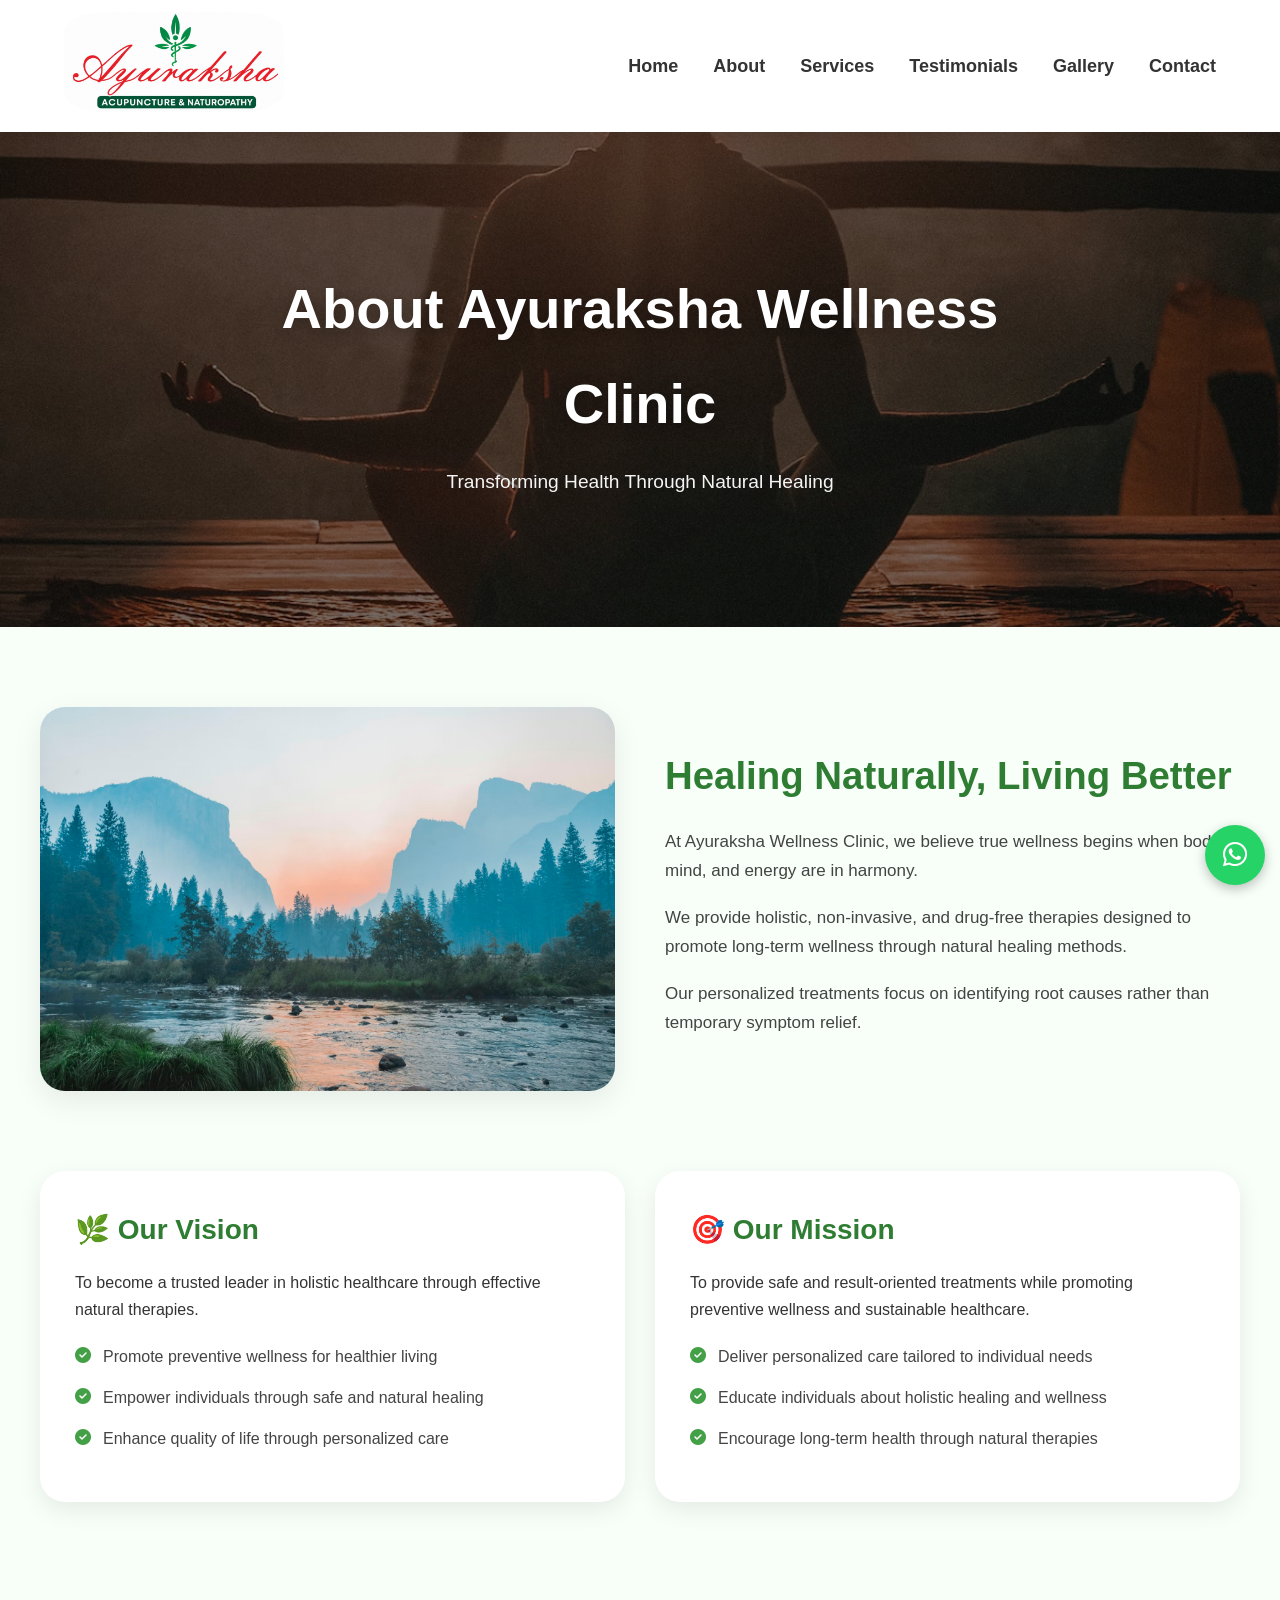
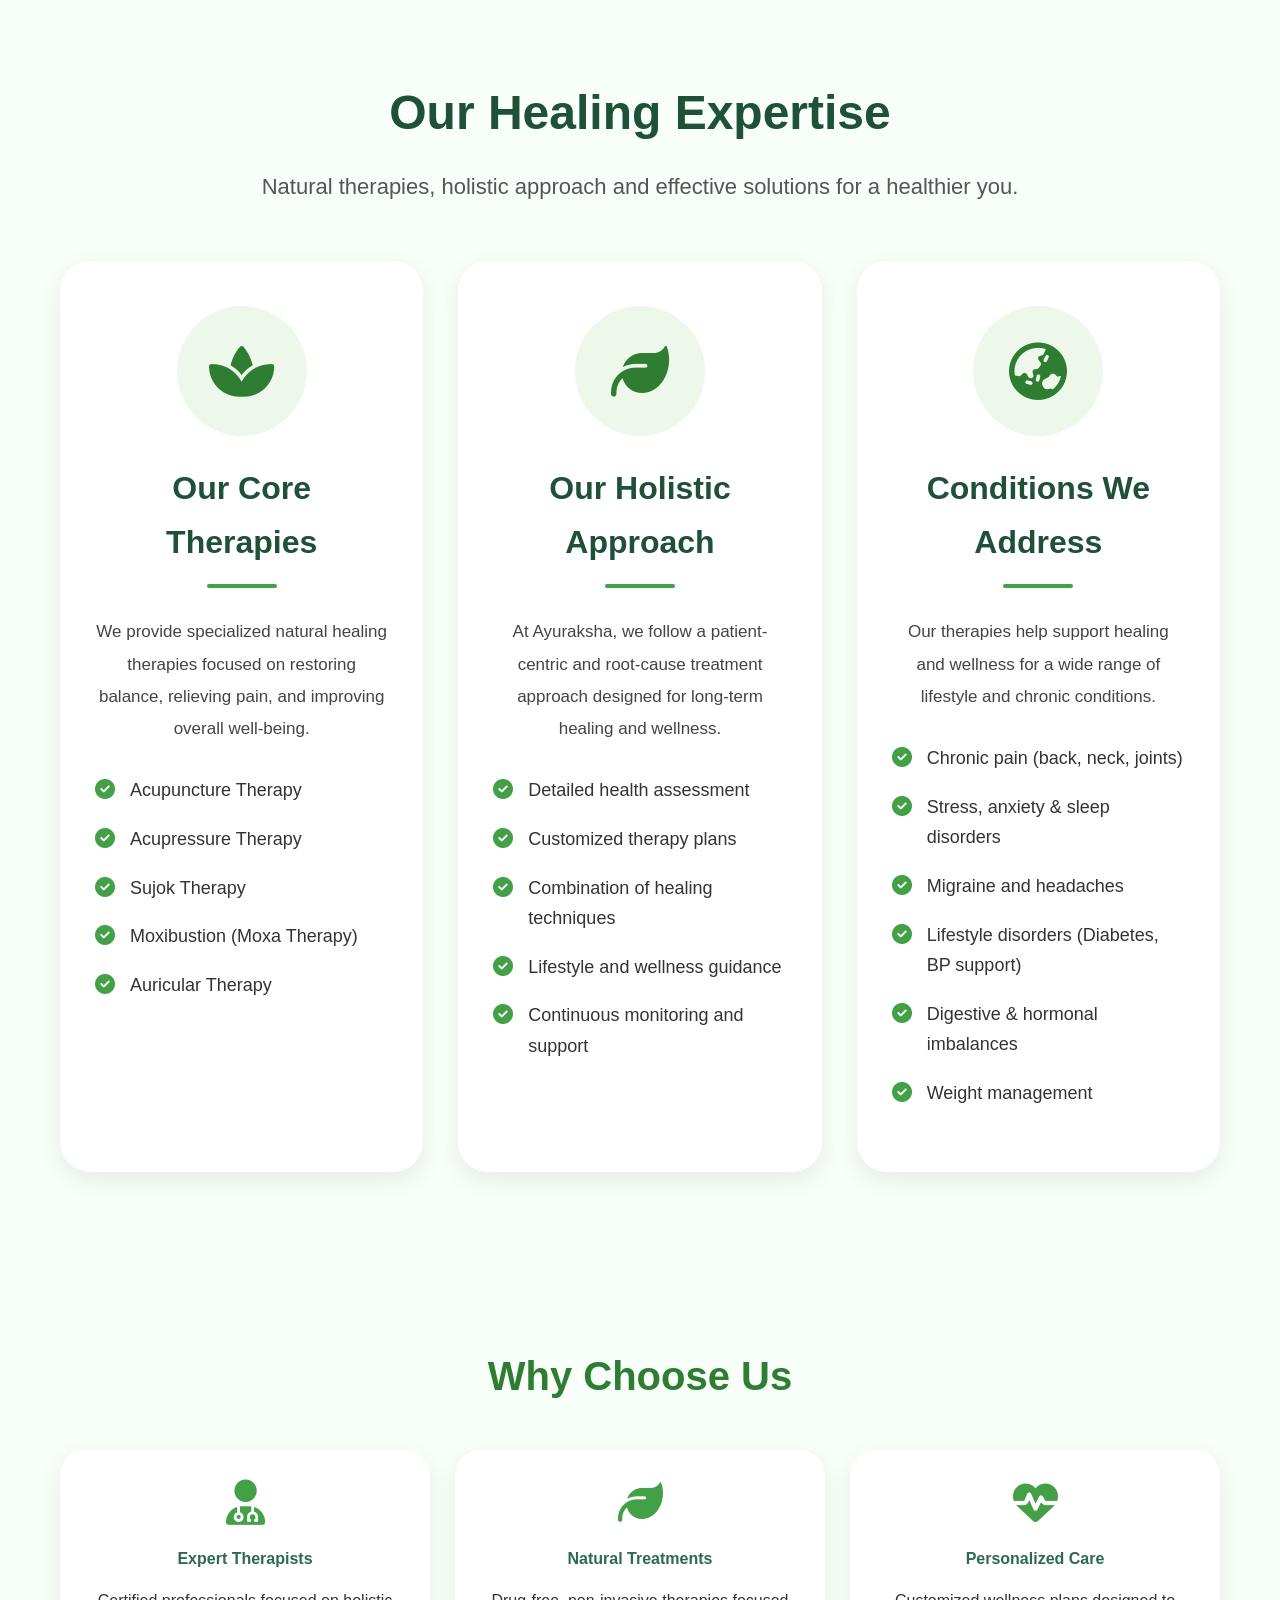
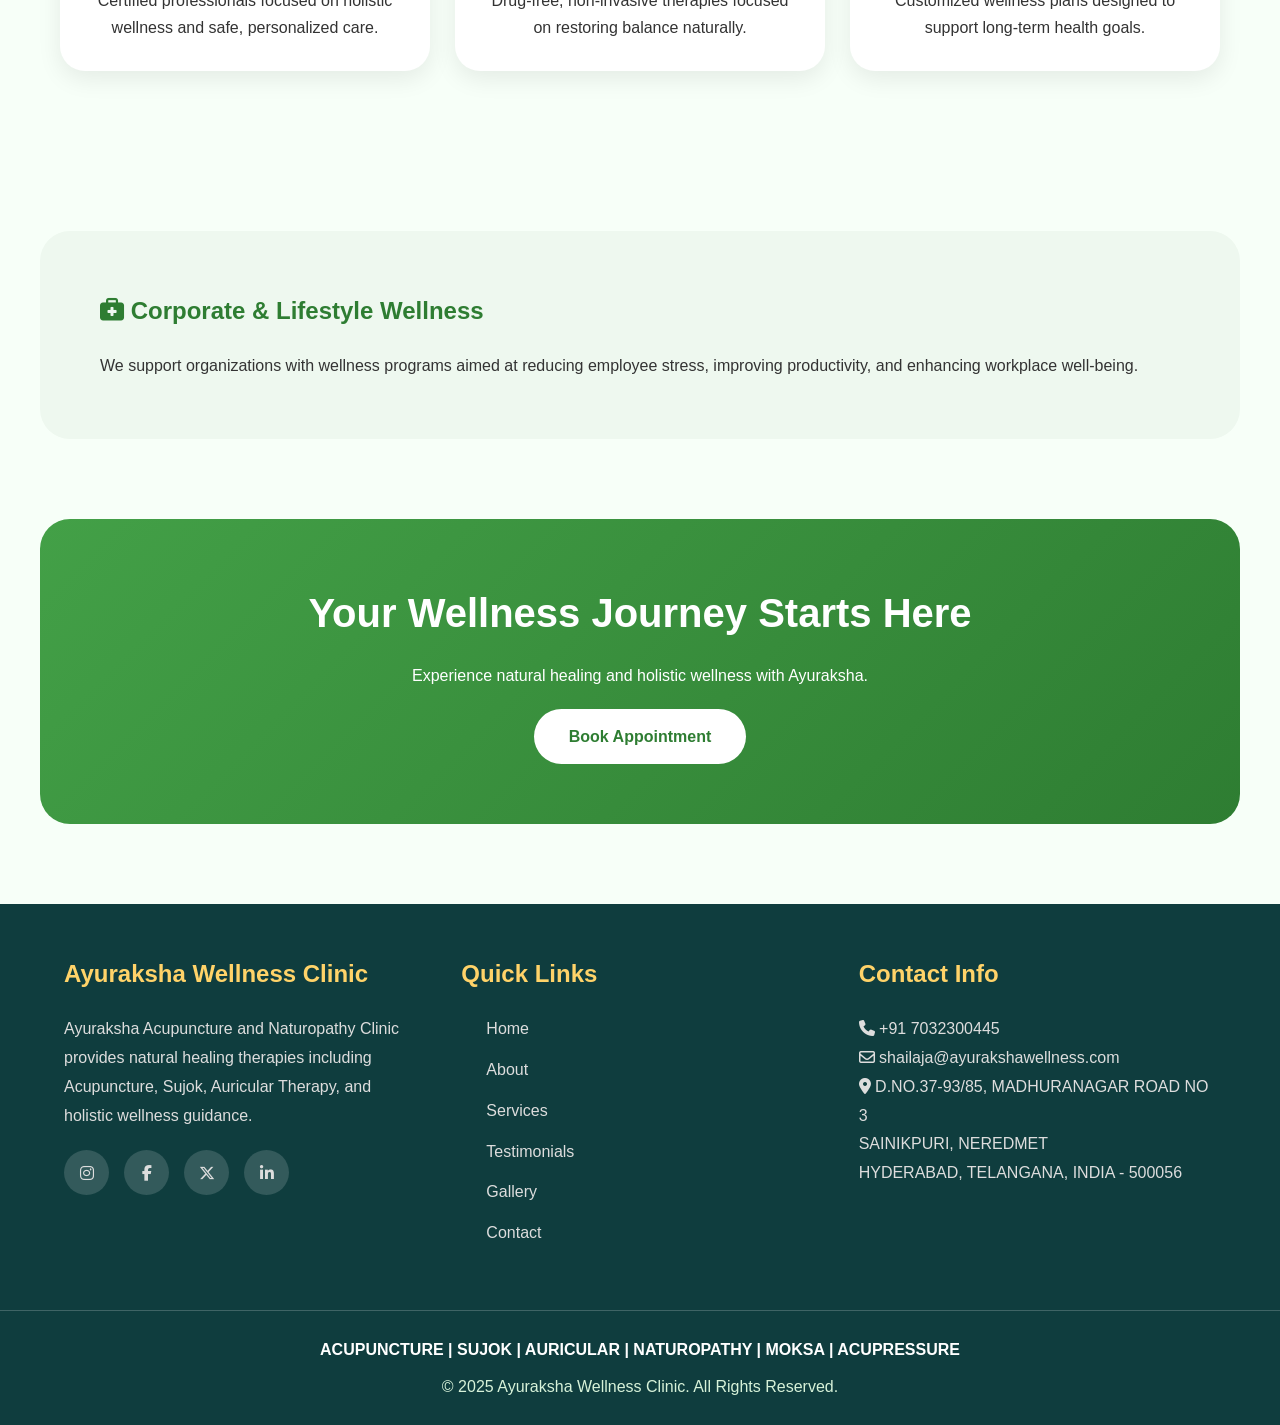
<file: about.html>
<!DOCTYPE html>
<html lang="en">
<head>
  <meta charset="UTF-8">
  <meta name="viewport" content="width=device-width, initial-scale=1.0">

  <title>About Us | Ayuraksha Wellness Clinic</title>

  <meta name="description"
        content="Learn about Ayuraksha Wellness Clinic, our holistic healing approach, therapies, mission, and commitment to natural wellness.">

  <meta name="keywords"
        content="Ayuraksha Wellness Clinic, acupuncture, acupressure, sujok therapy, naturopathy, holistic healing">

  <link rel="stylesheet" href="style.css">

  <link rel="stylesheet"
        href="https://cdnjs.cloudflare.com/ajax/libs/font-awesome/6.5.1/css/all.min.css">
</head>

<body>

  <div id="header"></div>

  <!-- HERO SECTION -->
  <section class="about-hero">
    <div class="about-hero-content">
      <h1>About Ayuraksha Wellness Clinic</h1>
      <p>Transforming Health Through Natural Healing</p>
    </div>
  </section>

  <!-- ABOUT PAGE -->
  <section class="about-page">
    <div class="about-wrapper">

      <!-- INTRO -->
      <div class="about-intro">
        <img src="./Images/bg.avif" alt="Ayuraksha Wellness Clinic">

        <div class="about-intro-content">
          <h2>Healing Naturally, Living Better</h2>

          <p>
            At Ayuraksha Wellness Clinic, we believe true wellness begins when body, mind, and energy are in harmony.
          </p>

          <p>
            We provide holistic, non-invasive, and drug-free therapies designed to promote long-term wellness through natural healing methods.
          </p>

          <p>
            Our personalized treatments focus on identifying root causes rather than temporary symptom relief.
          </p>
        </div>
      </div>

      <!-- VISION & MISSION -->
      <div class="vision-mission">

        <div class="vm-card">
          <h3>🌿 Our Vision</h3>

          <p>To become a trusted leader in holistic healthcare through effective natural therapies.</p>

          <ul class="vision-list">
            <li><i class="fas fa-check-circle"></i> Promote preventive wellness for healthier living</li>
            <li><i class="fas fa-check-circle"></i> Empower individuals through safe and natural healing</li>
            <li><i class="fas fa-check-circle"></i> Enhance quality of life through personalized care</li>
          </ul>
        </div>

        <div class="vm-card">
          <h3>🎯 Our Mission</h3>

          <p>
            To provide safe and result-oriented treatments while promoting preventive wellness and sustainable healthcare.
          </p>

          <ul class="vision-list">
            <li><i class="fas fa-check-circle"></i> Deliver personalized care tailored to individual needs</li>
            <li><i class="fas fa-check-circle"></i> Educate individuals about holistic healing and wellness</li>
            <li><i class="fas fa-check-circle"></i> Encourage long-term health through natural therapies</li>
          </ul>
        </div>

      </div> <!-- ✅ FIXED: properly closed vision-mission -->

      <!-- HEALING EXPERTISE -->
      <section class="healing-expertise">

        <div class="section-heading">
          <h2>Our Healing Expertise</h2>
          <p>Natural therapies, holistic approach and effective solutions for a healthier you.</p>
        </div>

        <div class="expertise-grid">

          <div class="expertise-card">
            <div class="card-icon">
              <i class="fas fa-spa"></i>
            </div>

            <h3>Our Core Therapies</h3>
            <div class="line"></div>

            <p>
              We provide specialized natural healing therapies focused on restoring balance, relieving pain, and improving overall well-being.
            </p>

            <ul>
              <li><i class="fas fa-check-circle"></i> Acupuncture Therapy</li>
              <li><i class="fas fa-check-circle"></i> Acupressure Therapy</li>
              <li><i class="fas fa-check-circle"></i> Sujok Therapy</li>
              <li><i class="fas fa-check-circle"></i> Moxibustion (Moxa Therapy)</li>
              <li><i class="fas fa-check-circle"></i> Auricular Therapy</li>
            </ul>
          </div>

          <div class="expertise-card">
            <div class="card-icon">
              <i class="fas fa-leaf"></i>
            </div>

            <h3>Our Holistic Approach</h3>
            <div class="line"></div>

            <p>
              At Ayuraksha, we follow a patient-centric and root-cause treatment approach designed for long-term healing and wellness.
            </p>

            <ul>
              <li><i class="fas fa-check-circle"></i> Detailed health assessment</li>
              <li><i class="fas fa-check-circle"></i> Customized therapy plans</li>
              <li><i class="fas fa-check-circle"></i> Combination of healing techniques</li>
              <li><i class="fas fa-check-circle"></i> Lifestyle and wellness guidance</li>
              <li><i class="fas fa-check-circle"></i> Continuous monitoring and support</li>
            </ul>
          </div>

          <div class="expertise-card">
            <div class="card-icon">
              <i class="fas fa-globe-asia"></i>
            </div>

            <h3>Conditions We Address</h3>
            <div class="line"></div>

            <p>
              Our therapies help support healing and wellness for a wide range of lifestyle and chronic conditions.
            </p>

            <ul>
              <li><i class="fas fa-check-circle"></i> Chronic pain (back, neck, joints)</li>
              <li><i class="fas fa-check-circle"></i> Stress, anxiety & sleep disorders</li>
              <li><i class="fas fa-check-circle"></i> Migraine and headaches</li>
              <li><i class="fas fa-check-circle"></i> Lifestyle disorders (Diabetes, BP support)</li>
              <li><i class="fas fa-check-circle"></i> Digestive & hormonal imbalances</li>
              <li><i class="fas fa-check-circle"></i> Weight management</li>
            </ul>
          </div>

        </div>

      </section>

      <!-- WHY CHOOSE -->
      <section class="why-choose">
        <h2>Why Choose Us</h2>

        <div class="why-grid">

          <div class="why-card">
            <i class="fas fa-user-md"></i>
            <h4>Expert Therapists</h4>
            <p>Certified professionals focused on holistic wellness and safe, personalized care.</p>
          </div>

          <div class="why-card">
            <i class="fas fa-leaf"></i>
            <h4>Natural Treatments</h4>
            <p>Drug-free, non-invasive therapies focused on restoring balance naturally.</p>
          </div>

          <div class="why-card">
            <i class="fas fa-heartbeat"></i>
            <h4>Personalized Care</h4>
            <p>Customized wellness plans designed to support long-term health goals.</p>
          </div>

        </div>
      </section>

      <!-- CORPORATE -->
      <section class="corporate">
        <h2><i class="fas fa-briefcase-medical"></i> Corporate & Lifestyle Wellness</h2>

        <p>
          We support organizations with wellness programs aimed at reducing employee stress, improving productivity, and enhancing workplace well-being.
        </p>
      </section>

      <!-- CTA -->
      <div class="about-cta">
        <h2>Your Wellness Journey Starts Here</h2>
        <p>Experience natural healing and holistic wellness with Ayuraksha.</p>

        <a href="contact.html" class="about-btn">Book Appointment</a>
      </div>

    </div>
  </section>

  <div id="footer"></div>

  <script src="script.js"></script>

</body>
</html>
</file>
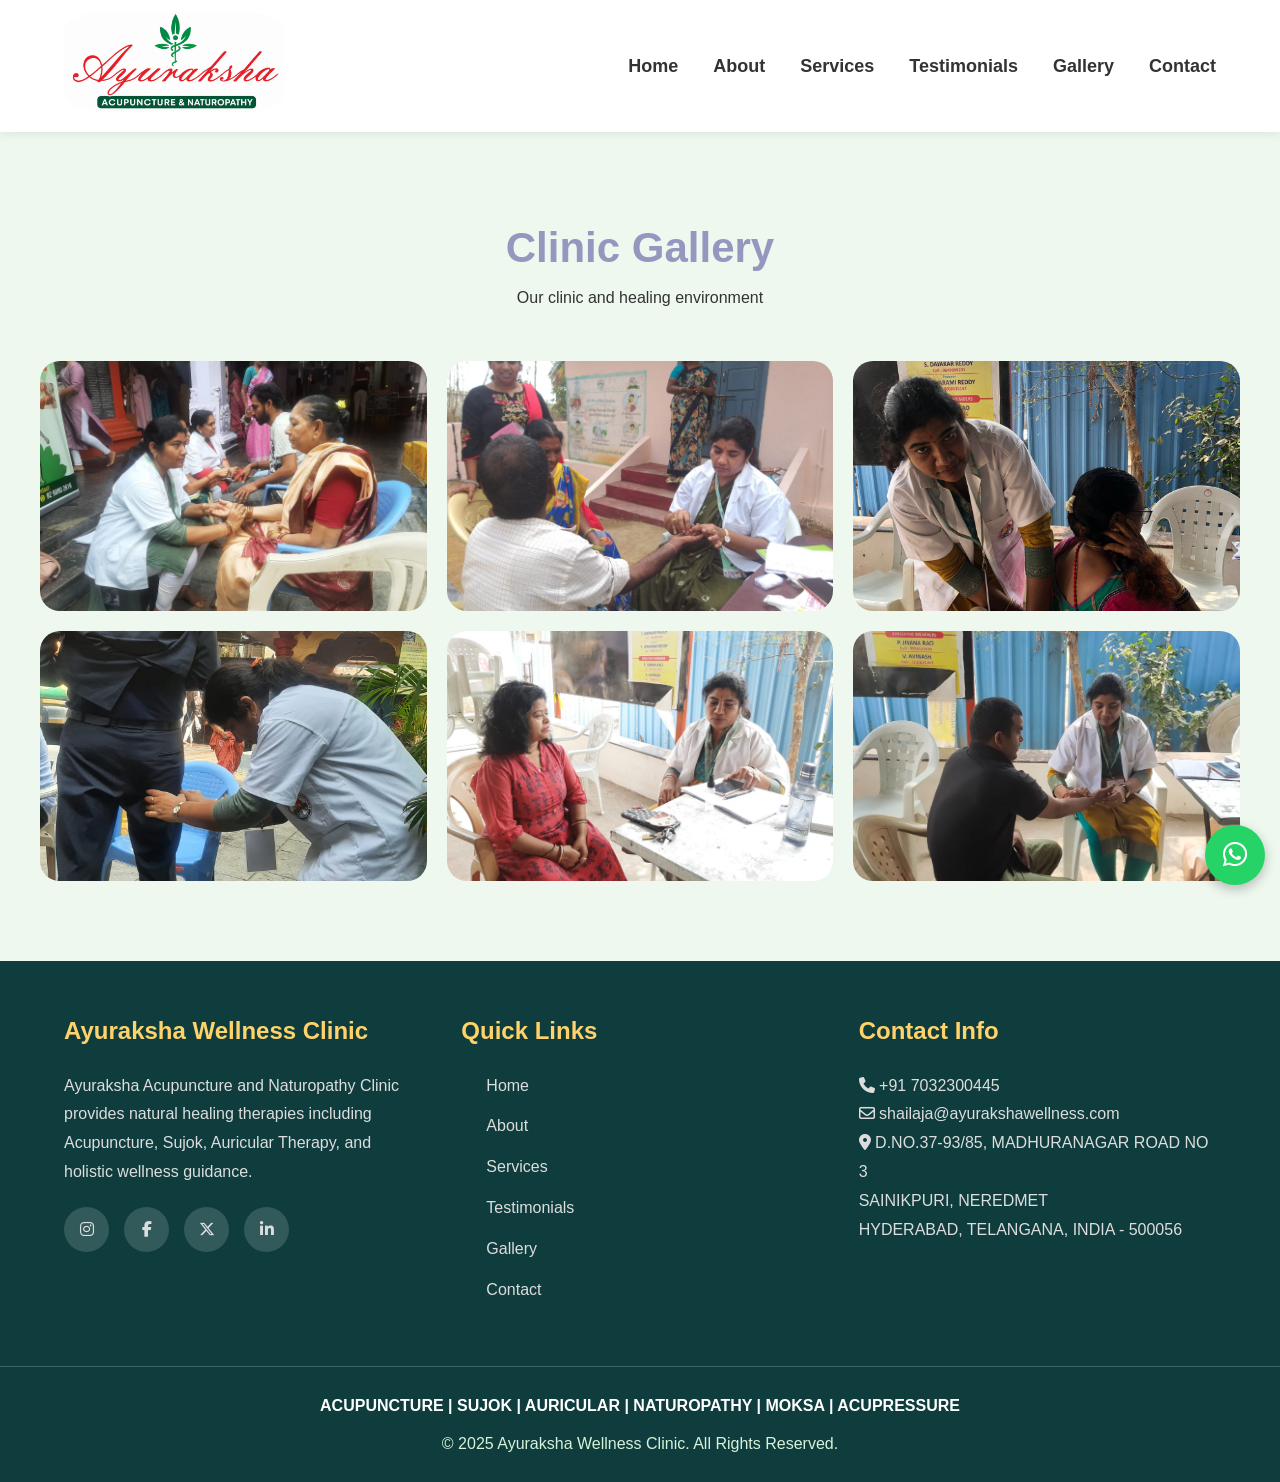
<file: gallery.html>
<!doctype html>
<html lang="en">
  <head>
    <meta charset="UTF-8" />
    <meta name="viewport" content="width=device-width, initial-scale=1.0" />
    <title>Ayuraksha Acupuncture and Naturopathy Clinic</title>
    <link
      rel="stylesheet"
      href="https://cdnjs.cloudflare.com/ajax/libs/font-awesome/6.5.1/css/all.min.css"
    />
    <link rel="stylesheet" href="style.css" />
    <link
      rel="stylesheet"
      href="https://cdn.jsdelivr.net/npm/bootstrap-icons@1.11.3/font/bootstrap-icons.min.css"
    />
    <link rel="icon" href="favicon.ico" />
  </head>
  <body>
    <!-- HEADER -->
    <!-- HEADER -->
    <div id="header"></div>

   
    <!-- GALLERY -->
    <section class="gallery" id="gallery">
      <div class="section-title">
        <h2>Clinic Gallery</h2>
        <p>Our clinic and healing environment</p>
      </div>

      <div class="gallery-grid">
        <img src="./Images/Patient3.jpeg" alt="Clinic Image" />
        <img src="./Images/Patient5.jpeg" alt="Therapy Session" />
        <img src="./Images/Patient6.jpeg" alt="Treatment Room" />
        <img src="./Images/Patient7.jpeg" alt="Patient Care" />
        <img src="./Images/Patient8.jpeg" alt="Natural Healing" />
        <img src="./Images/Patient9.jpeg" alt="Clinic Environment" />
      </div>
    </section>
    <!-- CONTACT -->
    

       

    <!-- FOOTER -->
    
<div id="footer"></div>

    <script src="script.js"></script>
  </body>
</html>
</file>
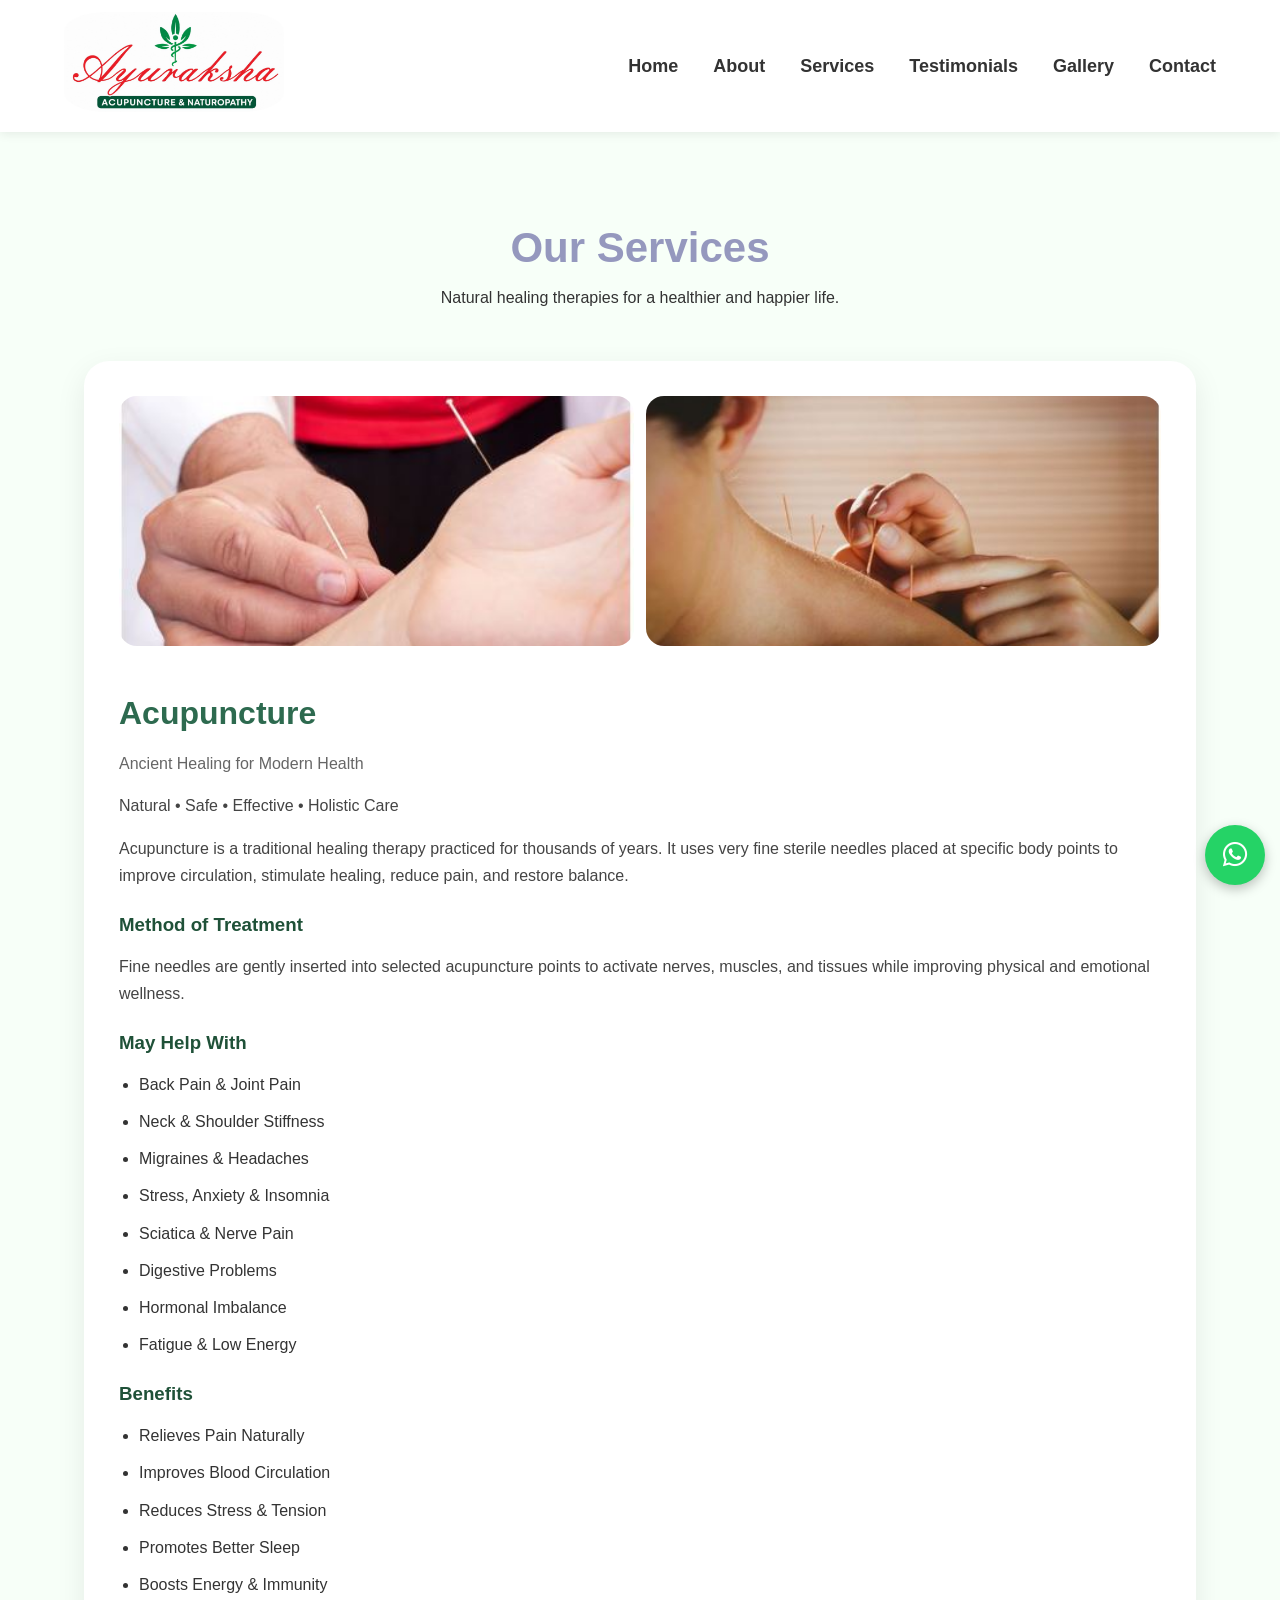
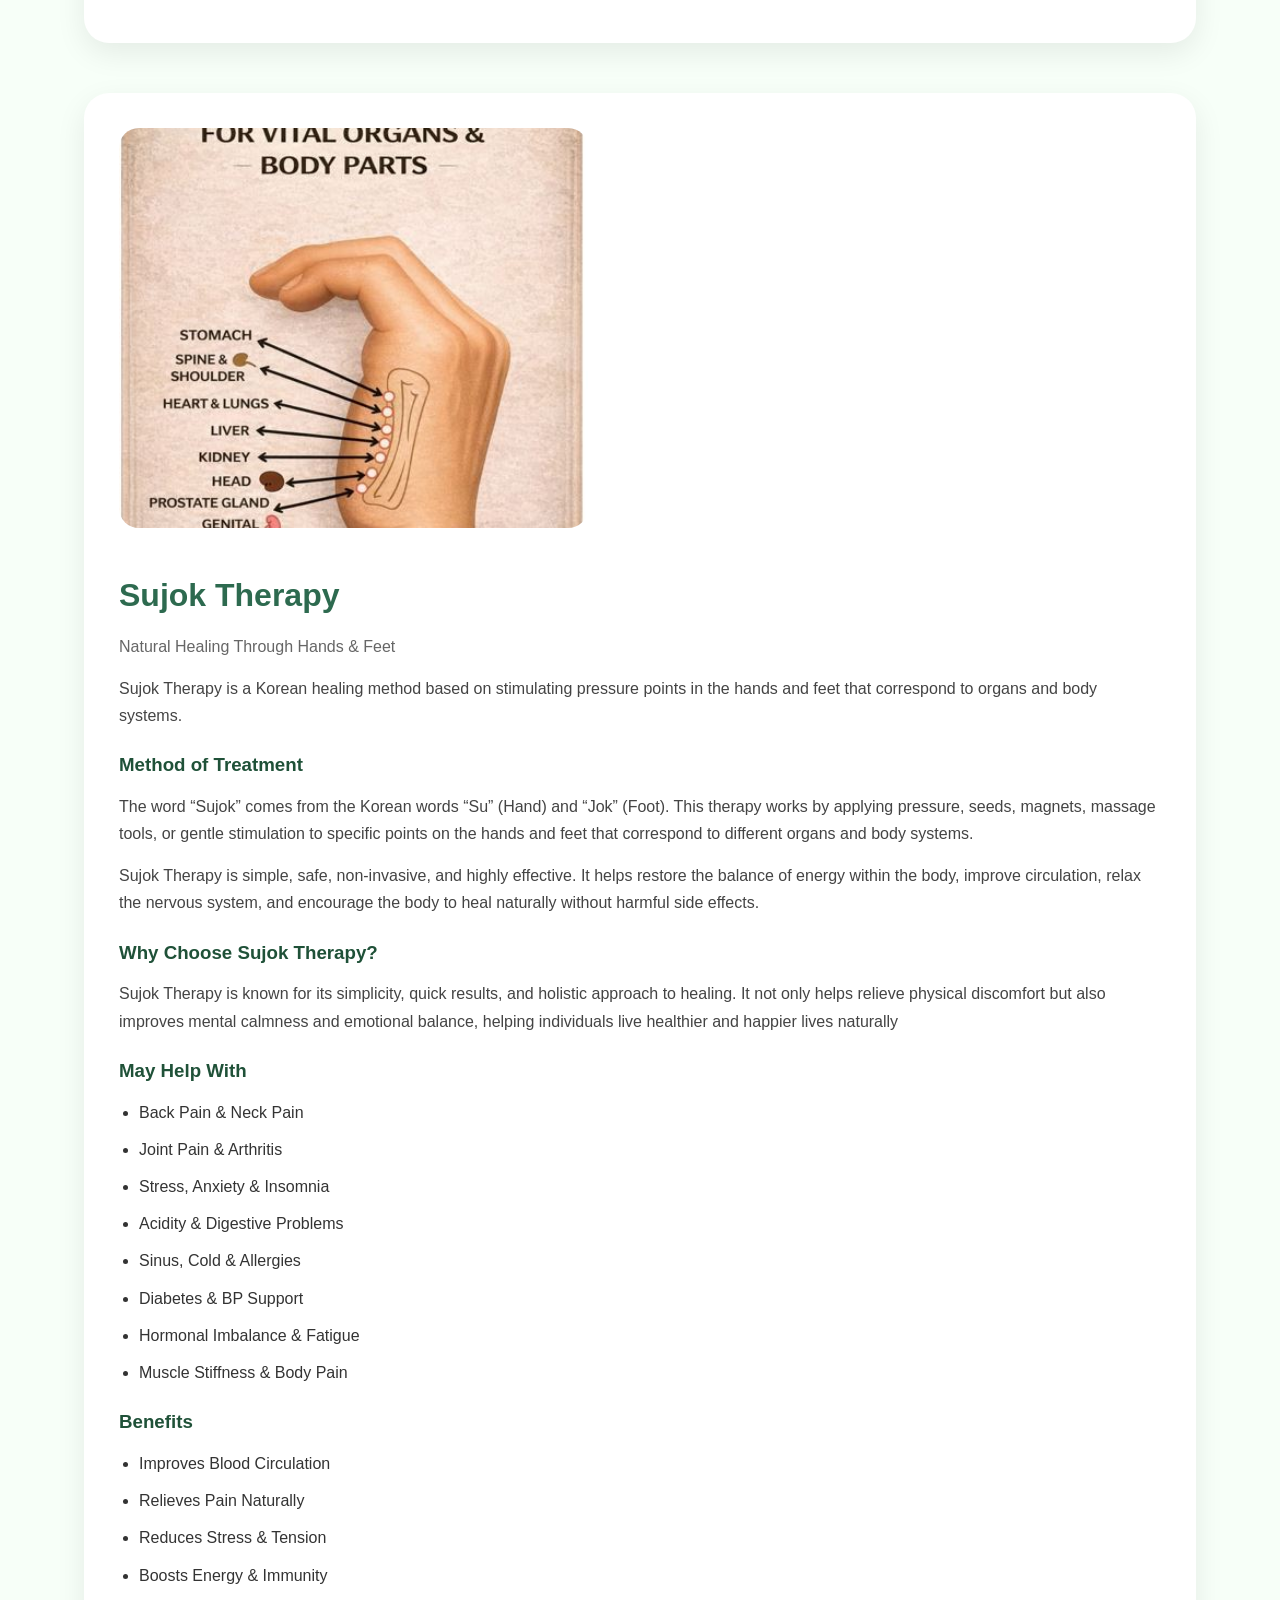
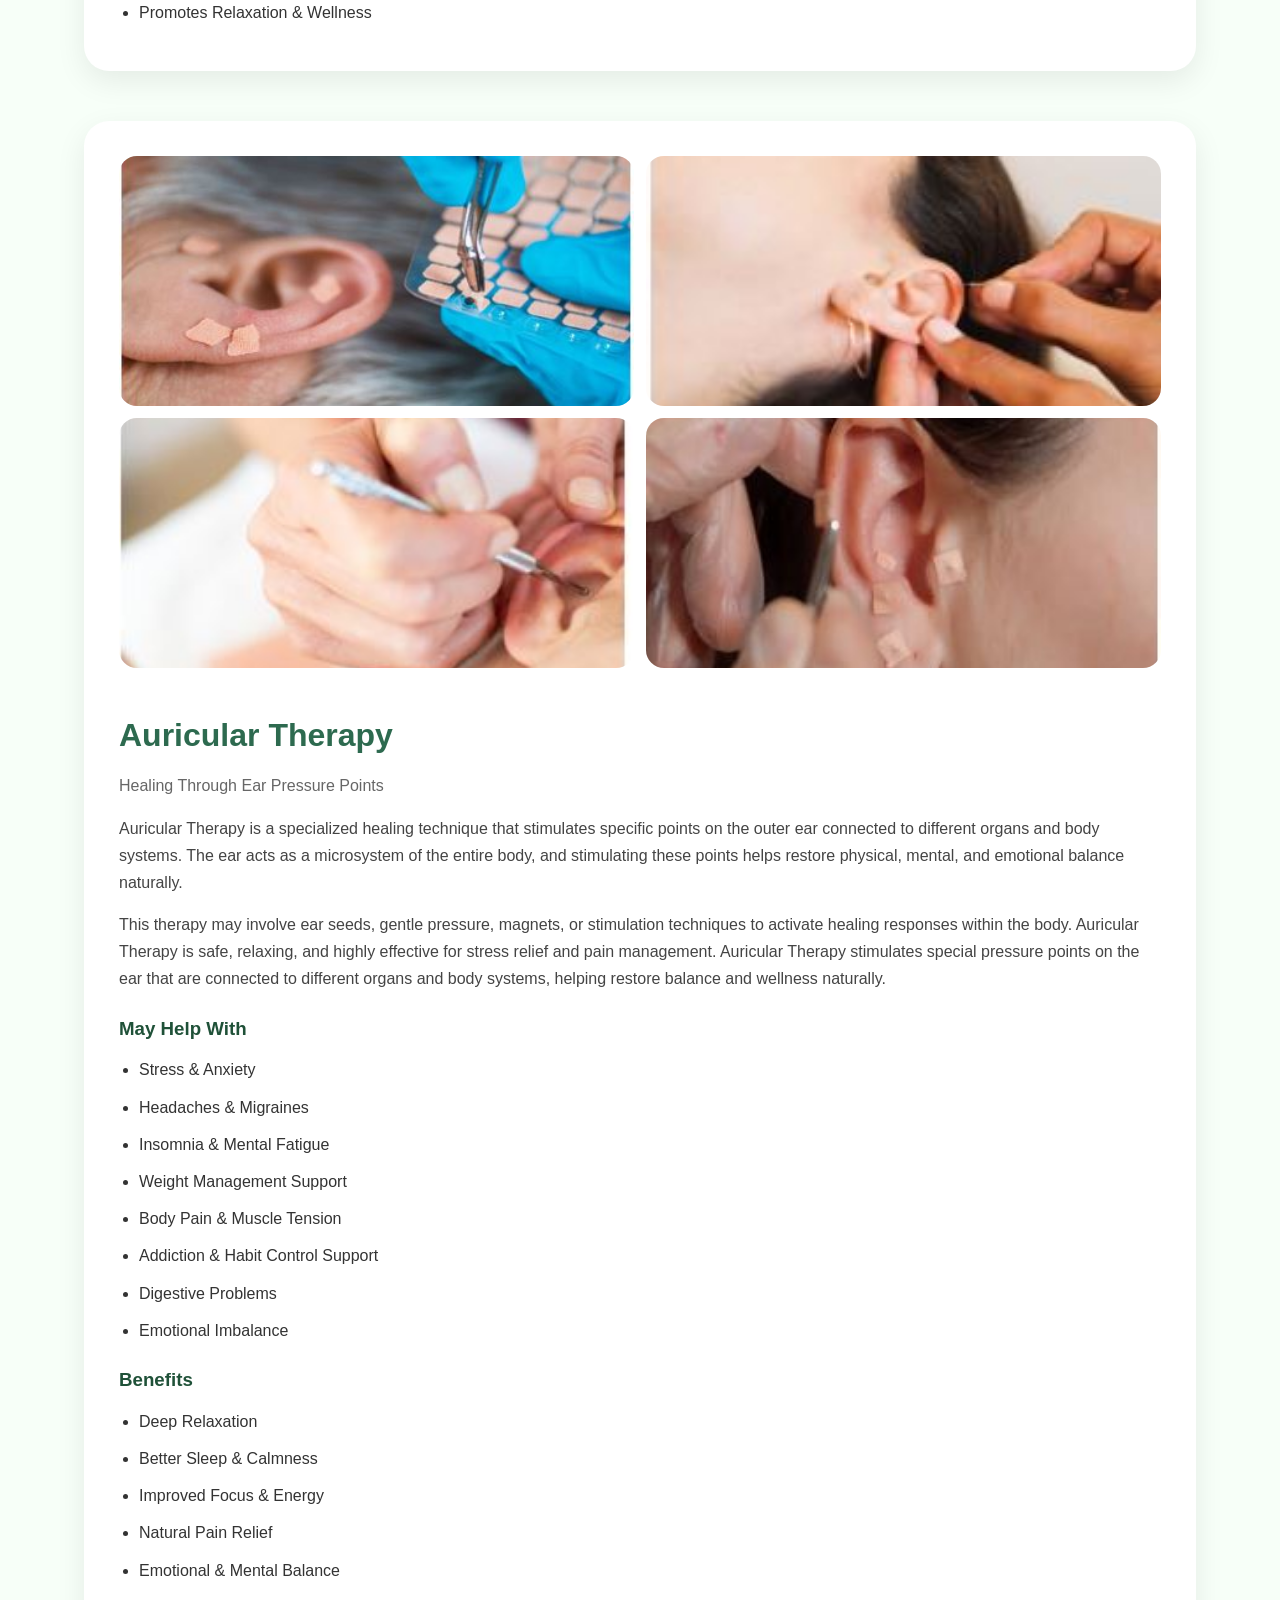
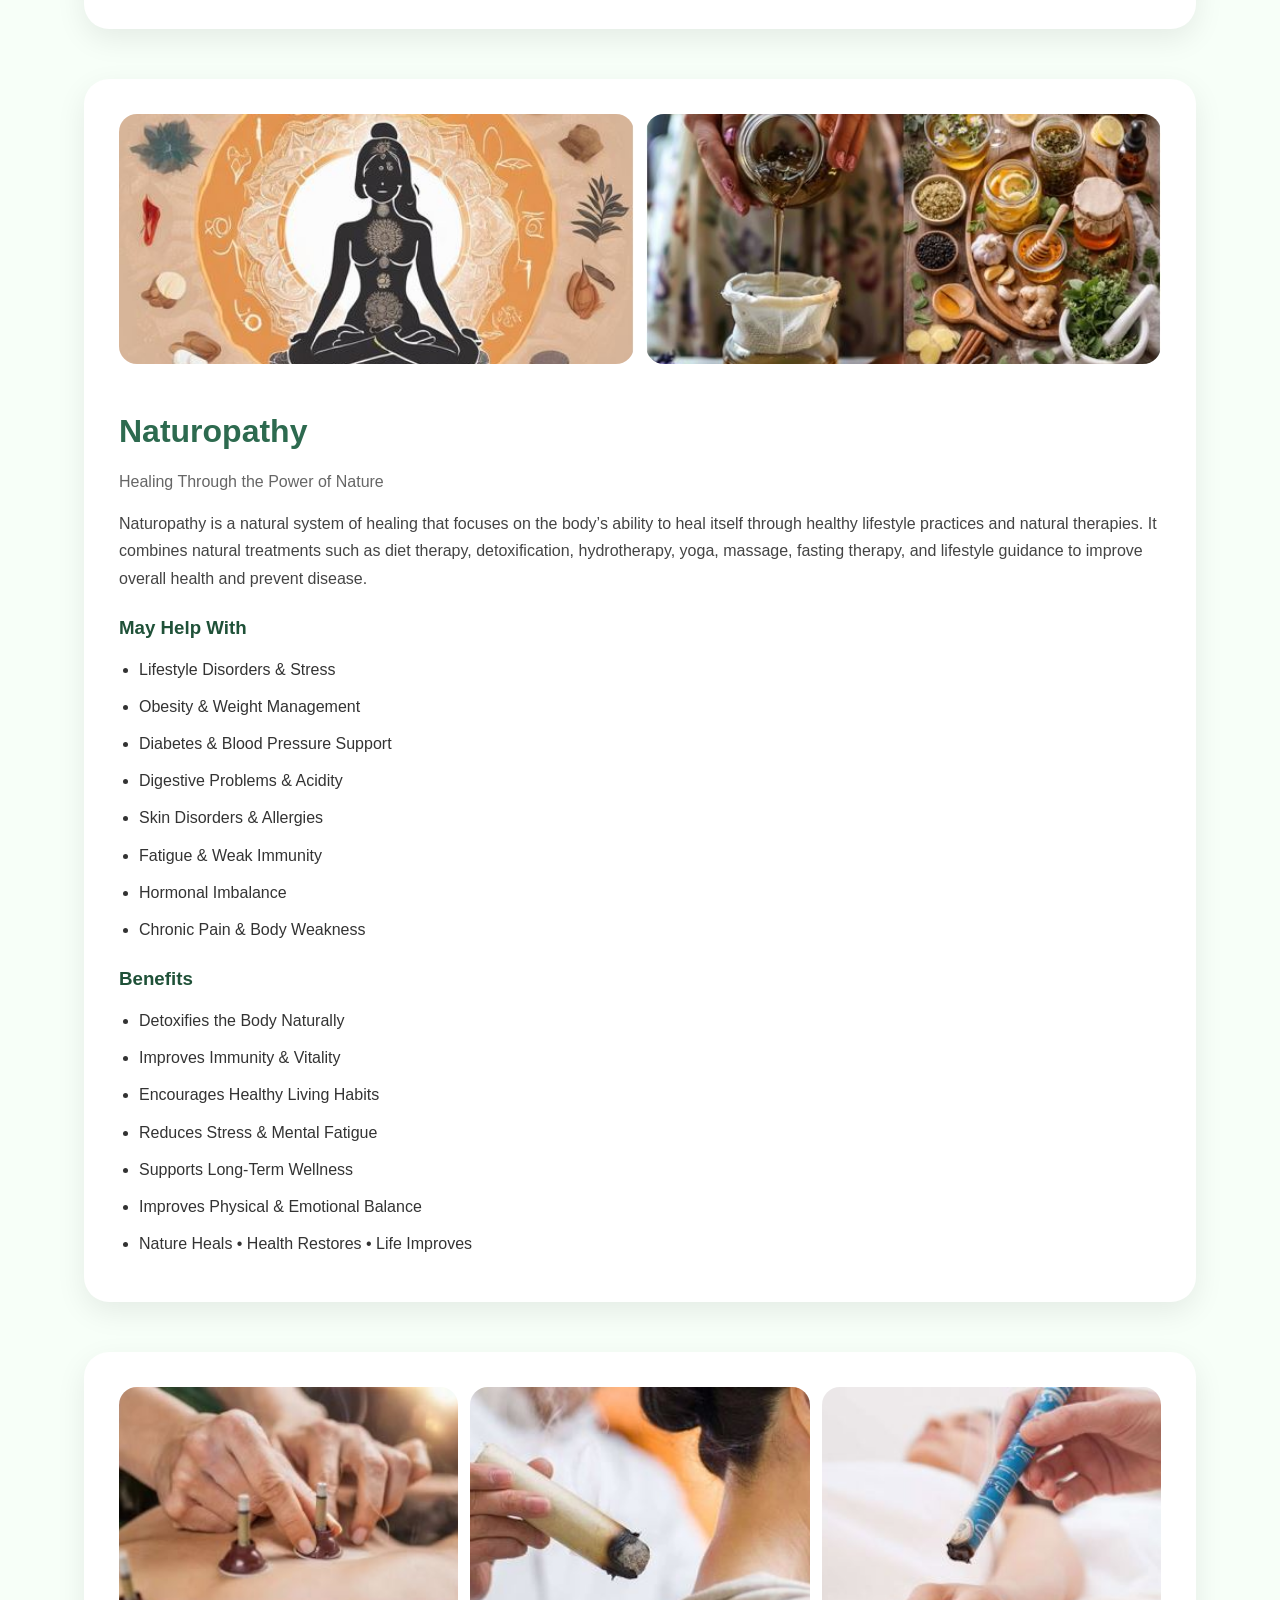
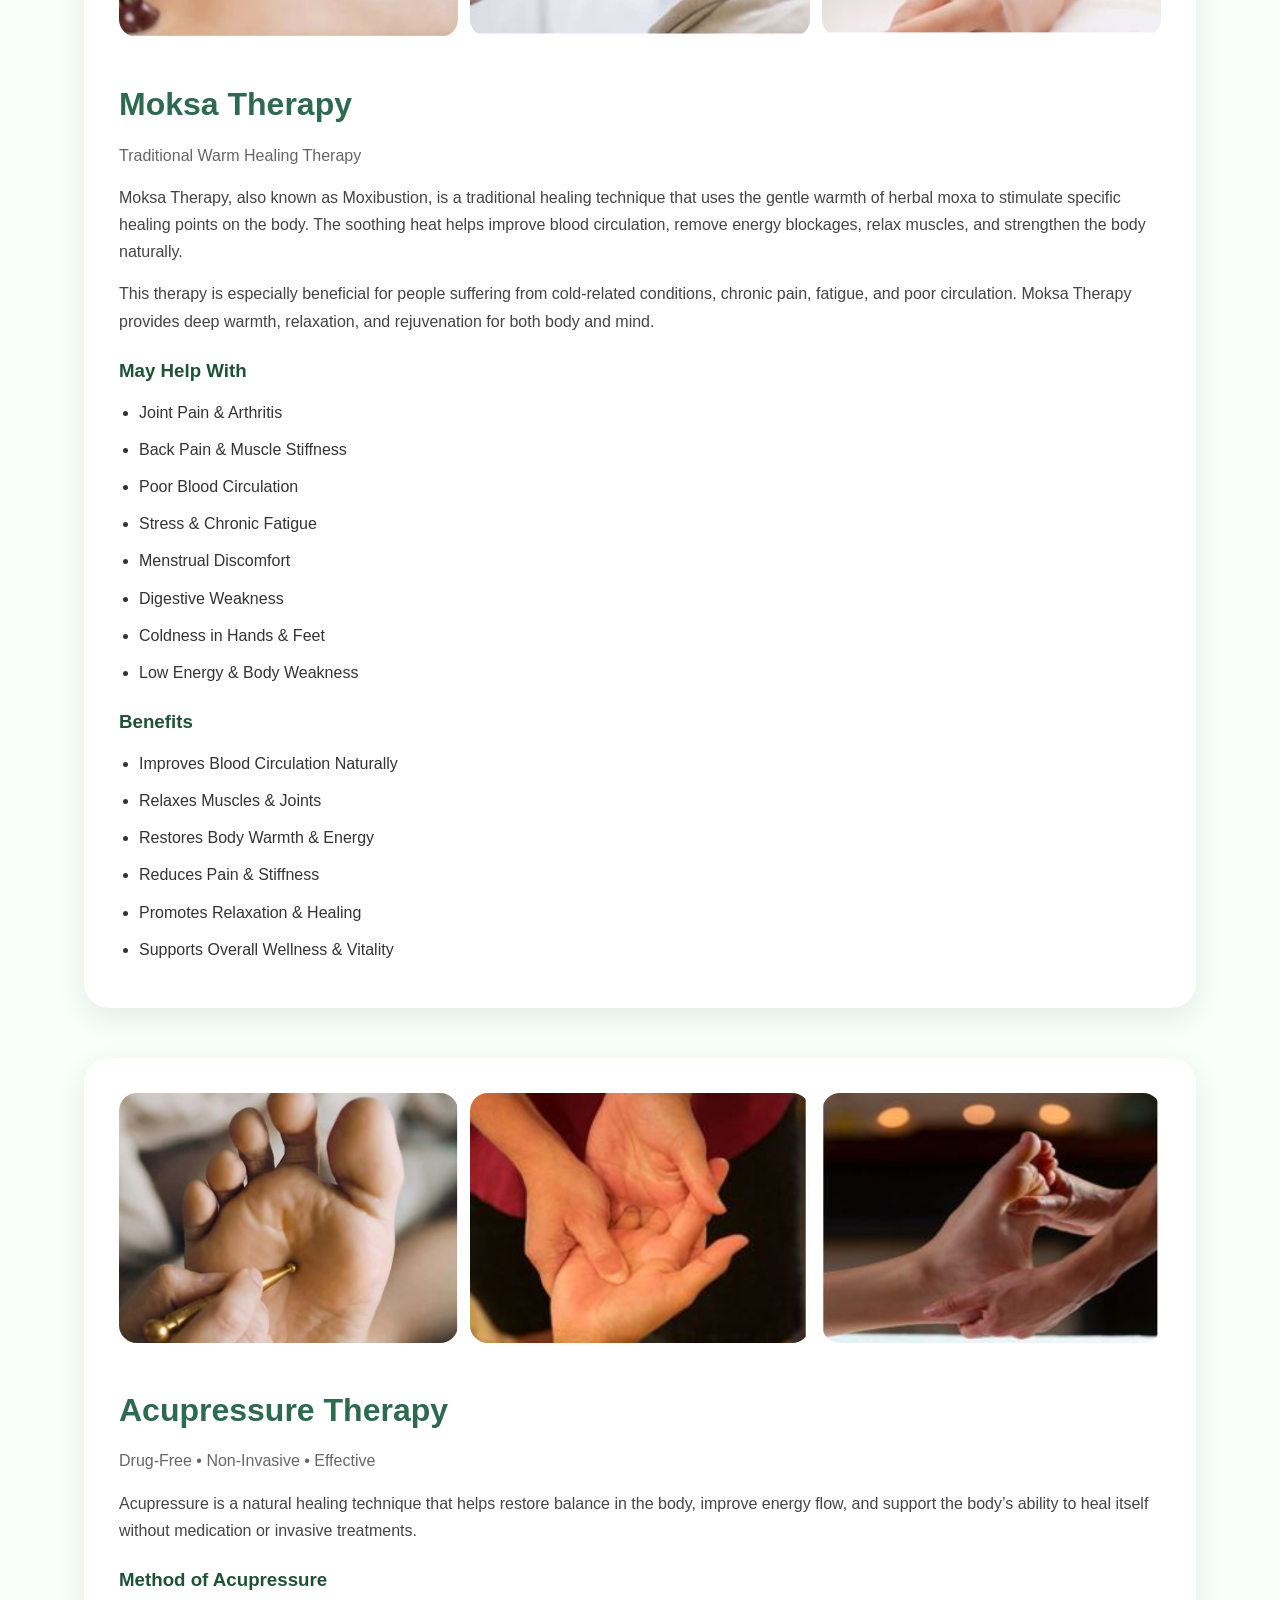
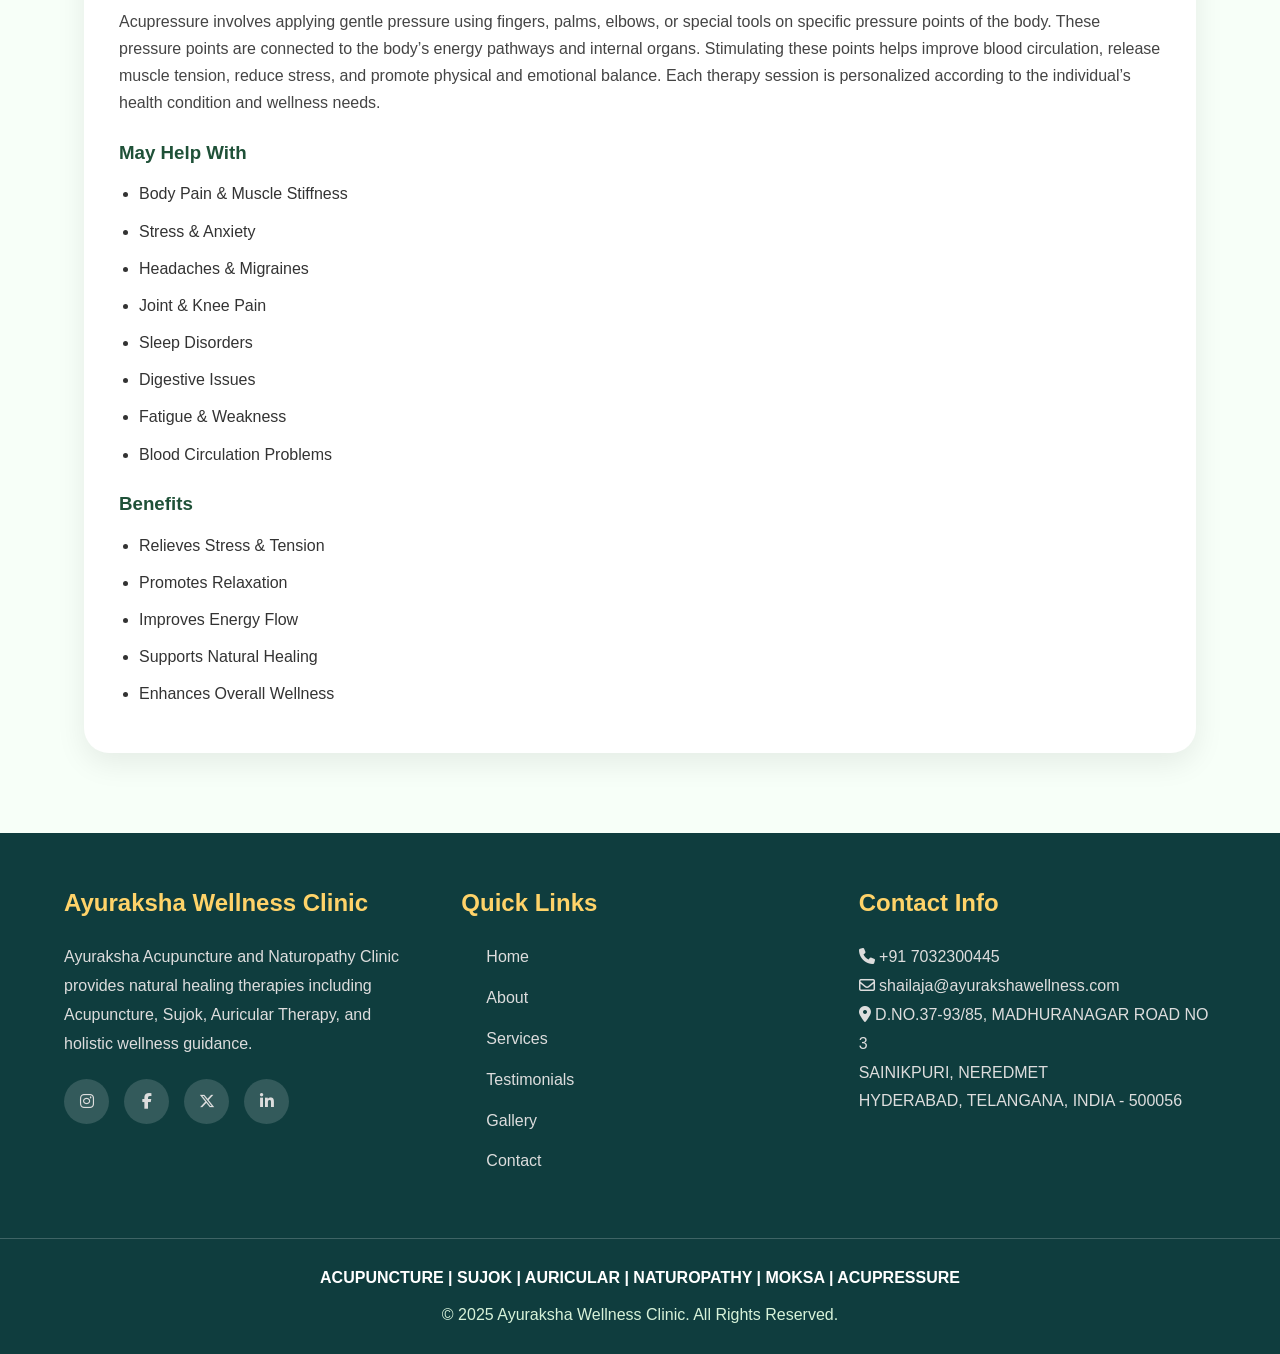
<file: services.html>
<!doctype html>
<html lang="en">
<head>
  <meta charset="UTF-8" />
  <meta name="viewport" content="width=device-width, initial-scale=1.0" />
  <title>Ayuraksha Wellness Clinic - Services</title>

  <link rel="stylesheet" href="https://cdnjs.cloudflare.com/ajax/libs/font-awesome/6.5.1/css/all.min.css" />
  <link rel="stylesheet" href="https://cdn.jsdelivr.net/npm/bootstrap-icons@1.11.3/font/bootstrap-icons.min.css" />
  <link rel="stylesheet" href="style.css" />
  <link rel="icon" href="favicon.ico" />
</head>
<body>

  <!-- HEADER -->
  <!-- HEADER -->
    <div id="header"></div>

 

  <!-- SERVICES SECTION -->
  <section class="services-section">
    <div class="section-title">
      <h2>Our Services</h2>
      <p>Natural healing therapies for a healthier and happier life.</p>
    </div>

    <div class="service-container">

      <!-- ACUPUNCTURE -->
      <article class="service-card">
        <div class="service-gallery two-images">
          <img src="./Images/accup.JPG" alt="Acupuncture Therapy" class="service-image">
          <img src="./Images/accup1.JPG" alt="Acupuncture Session" class="service-image">
        </div>

        <div class="service-content">
          <h2>Acupuncture</h2>
          <h4>Ancient Healing for Modern Health</h4>
          <p>Natural • Safe • Effective • Holistic Care</p>

          <p>
            Acupuncture is a traditional healing therapy practiced for thousands of years.
            It uses very fine sterile needles placed at specific body points to improve
            circulation, stimulate healing, reduce pain, and restore balance.
          </p>

          <h3>Method of Treatment</h3>
          <p>
            Fine needles are gently inserted into selected acupuncture points to activate
            nerves, muscles, and tissues while improving physical and emotional wellness.
          </p>

          <h3>May Help With</h3>
          <ul>
            <li>Back Pain & Joint Pain</li>
            <li>Neck & Shoulder Stiffness</li>
            <li>Migraines & Headaches</li>
            <li>Stress, Anxiety & Insomnia</li>
            <li>Sciatica & Nerve Pain</li>
            <li>Digestive Problems</li>
            <li>Hormonal Imbalance</li>
            <li>Fatigue & Low Energy</li>
          </ul>

          <h3>Benefits</h3>
          <ul>
            <li>Relieves Pain Naturally</li>
            <li>Improves Blood Circulation</li>
            <li>Reduces Stress & Tension</li>
            <li>Promotes Better Sleep</li>
            <li>Boosts Energy & Immunity</li>
          </ul>
        </div>
      </article>

      <!-- SUJOK -->
      <article class="service-card reverse">
        <img src="./Images/sujok.JPG" alt="Sujok Therapy" class="service-image full-image">

        <div class="service-content">
          <h2>Sujok Therapy</h2>
          <h4>Natural Healing Through Hands & Feet</h4>

          <p>
            Sujok Therapy is a Korean healing method based on stimulating pressure
            points in the hands and feet that correspond to organs and body systems.
          </p>

          <h3>Method of Treatment</h3>
          <p>
            The word “Sujok” comes from the Korean words “Su” (Hand) and “Jok” (Foot). This therapy works by applying pressure, seeds, magnets, massage tools, or gentle stimulation to specific points on the hands and feet that correspond to different organs and body systems.

<p>Sujok Therapy is simple, safe, non-invasive, and highly effective. It helps restore the balance of energy within the body, improve circulation, relax the nervous system, and encourage the body to heal naturally without harmful side effects.</p>

          </p>
<h3>Why Choose Sujok Therapy?</h3>
<p>Sujok Therapy is known for its simplicity, quick results, and holistic approach to healing. It not only helps relieve physical discomfort but also improves mental calmness and emotional balance, helping individuals live healthier and happier lives naturally</p>

          <h3>May Help With</h3>
          <ul>
            <li>Back Pain & Neck Pain</li>
            <li>Joint Pain & Arthritis</li>
            <li>Stress, Anxiety & Insomnia</li>
            <li>Acidity & Digestive Problems</li>
            <li>Sinus, Cold & Allergies</li>
            <li>Diabetes & BP Support</li>
<li>Hormonal Imbalance & Fatigue</li>
<li>Muscle Stiffness & Body Pain</li>

          </ul>

          <h3>Benefits</h3>
          <ul>
            <li>Improves Blood Circulation</li>
<li>Relieves Pain Naturally</li>
<li>Reduces Stress & Tension</li>
<li>Boosts Energy & Immunity</li>
<li>Promotes Relaxation & Wellness</li>

          
          </ul>
        </div>
      </article>

      <!-- AURICULAR -->
      <article class="service-card">
        <div class="service-gallery four-images">
          <img src="./Images/auri1.JPG" alt="Auricular Therapy 1" class="service-image">
          <img src="./Images/auri2.JPG" alt="Auricular Therapy 2" class="service-image">
          <img src="./Images/auri3.JPG" alt="Auricular Therapy 3" class="service-image">
          <img src="./Images/auri4.JPG" alt="Auricular Therapy 4" class="service-image">
        </div>

        <div class="service-content">
          <h2>Auricular Therapy</h2>
          <h4>Healing Through Ear Pressure Points</h4>

          <p>
            Auricular Therapy is a specialized healing technique that stimulates specific points on the outer ear connected to different organs and body systems. The ear acts as a microsystem of the entire body, and stimulating these points helps restore physical, mental, and emotional balance naturally.
          </p>
          <p>
            This therapy may involve ear seeds, gentle pressure, magnets, or stimulation techniques to activate healing responses within the body. Auricular Therapy is safe, relaxing, and highly effective for stress relief and pain management.

Auricular Therapy stimulates special pressure points on the ear that are connected to different organs and body systems, helping restore balance and wellness naturally.

          </p>

          <h3>May Help With</h3>
          <ul>
            <li>Stress & Anxiety</li>
<li>Headaches & Migraines</li>
<li>Insomnia & Mental Fatigue</li>
<li>Weight Management Support</li>
<li>Body Pain & Muscle Tension</li>
<li>Addiction & Habit Control Support</li>
<li>Digestive Problems</li>
<li>Emotional Imbalance</li>

          </ul>

          <h3>Benefits</h3>
          <ul>
            <li>Deep Relaxation</li>
<li>Better Sleep & Calmness</li>
<li>Improved Focus & Energy</li>
<li>Natural Pain Relief</li>
<li>Emotional & Mental Balance</li>

          </ul>
        </div>
      </article>

      <!-- NATUROPATHY -->
      <article class="service-card reverse">
        <div class="service-gallery two-images">
          <img src="./Images/natu.JPG" alt="Naturopathy 1" class="service-image">
          <img src="./Images/natu1.JPG" alt="Naturopathy 2" class="service-image">
        </div>

        <div class="service-content">
          <h2>Naturopathy</h2>
          <h4>Healing Through the Power of Nature</h4>

          <p>
            Naturopathy is a natural system of healing that focuses on the body’s ability to heal itself through healthy lifestyle practices and natural therapies. It combines natural treatments such as diet therapy, detoxification, hydrotherapy, yoga, massage, fasting therapy, and lifestyle guidance to improve overall health and prevent disease.
          </p>

          <h3>May Help With</h3>
          <ul>
            <li>Lifestyle Disorders & Stress</li>
<li>Obesity & Weight Management</li>
<li>Diabetes & Blood Pressure Support</li>
<li>Digestive Problems & Acidity</li>
<li>Skin Disorders & Allergies</li>
<li>Fatigue & Weak Immunity</li>
<li>Hormonal Imbalance</li>
<li>Chronic Pain & Body Weakness</li>

          </ul>

          <h3>Benefits</h3>
          <ul>
            <li>Detoxifies the Body Naturally</li>
<li>Improves Immunity & Vitality</li>
<li>Encourages Healthy Living Habits</li>
<li>Reduces Stress & Mental Fatigue</li>
<li>Supports Long-Term Wellness</li>
<li>Improves Physical & Emotional Balance</li>
<li>Nature Heals • Health Restores • Life Improves</li>

          </ul>
        </div>
      </article>

      <!-- MOKSA -->
      <article class="service-card">
        <div class="service-gallery three-images">
          <img src="./Images/moksa1.JPG" alt="Moksa Therapy 1" class="service-image">
          <img src="./Images/moksa2.JPG" alt="Moksa Therapy 2" class="service-image">
          <img src="./Images/moksa3.JPG" alt="Moksa Therapy 3" class="service-image">
        </div>

        <div class="service-content">
          <h2>Moksa Therapy</h2>
          <h4>Traditional Warm Healing Therapy</h4>

          <p>
            Moksa Therapy, also known as Moxibustion, is a traditional healing technique that uses the gentle warmth of herbal moxa to stimulate specific healing points on the body. The soothing heat helps improve blood circulation, remove energy blockages, relax muscles, and strengthen the body naturally.
          </p>
          <p>This therapy is especially beneficial for people suffering from cold-related conditions, chronic pain, fatigue, and poor circulation. Moksa Therapy provides deep warmth, relaxation, and rejuvenation for both body and mind.</p>

          <h3>May Help With</h3>
          <ul>
            <li>Joint Pain & Arthritis</li>
<li>Back Pain & Muscle Stiffness</li>
<li>Poor Blood Circulation</li>
<li>Stress & Chronic Fatigue</li>
<li>Menstrual Discomfort</li>
  <li>Digestive Weakness</li>
<li>Coldness in Hands & Feet</li>
<li>Low Energy & Body Weakness</li>

          </ul>

          <h3>Benefits</h3>
          <ul>
            <li>Improves Blood Circulation Naturally</li>
<li>Relaxes Muscles & Joints</li>
<li>Restores Body Warmth & Energy</li>
<li>Reduces Pain & Stiffness</li>
<li>Promotes Relaxation & Healing</li>
<li>Supports Overall Wellness & Vitality</li>

          </ul>
        </div>
      </article>

      <!-- ACUPRESSURE -->
      <article class="service-card reverse">
        <div class="service-gallery three-images">
          <img src="./Images/acupre1.JPG" alt="Acupressure 1" class="service-image">
          <img src="./Images/acupre2.JPG" alt="Acupressure 2" class="service-image">
          <img src="./Images/acupre3.JPG" alt="Acupressure 3" class="service-image">
        </div>

        <div class="service-content">
          <h2>Acupressure Therapy</h2>
          <h4>Drug-Free • Non-Invasive • Effective</h4>

          <p>
            Acupressure is a natural healing technique that helps restore balance in the body, improve energy flow, and support the body’s ability to heal itself without medication or invasive treatments.
          </p>

         <h3> Method of Acupressure</h3>
<p>Acupressure involves applying gentle pressure using fingers, palms, elbows, or special tools on specific pressure points of the body. These pressure points are connected to the body’s energy pathways and internal organs. Stimulating these points helps improve blood circulation, release muscle tension, reduce stress, and promote physical and emotional balance. Each therapy session is personalized according to the individual’s health condition and wellness needs.</p>


          <h3>May Help With</h3>
          <ul>
            <li>Body Pain & Muscle Stiffness</li>
<li>Stress & Anxiety</li>
<li>Headaches & Migraines</li>
<li>Joint & Knee Pain</li>
<li>Sleep Disorders</li>
<li>Digestive Issues</li>
<li>Fatigue & Weakness</li>
<li>Blood Circulation Problems</li>

          </ul>

          <h3>Benefits</h3>
          <ul>
            <li>Relieves Stress & Tension</li>
<li>Promotes Relaxation</li>
<li>Improves Energy Flow</li>
<li>Supports Natural Healing</li>
<li>Enhances Overall Wellness</li>

          </ul>
        </div>
      </article>

    </div>
  </section>

  <!-- FOOTER -->
  <div id="footer"></div>

  <script src="script.js"></script>
</body>
</html>
</file>
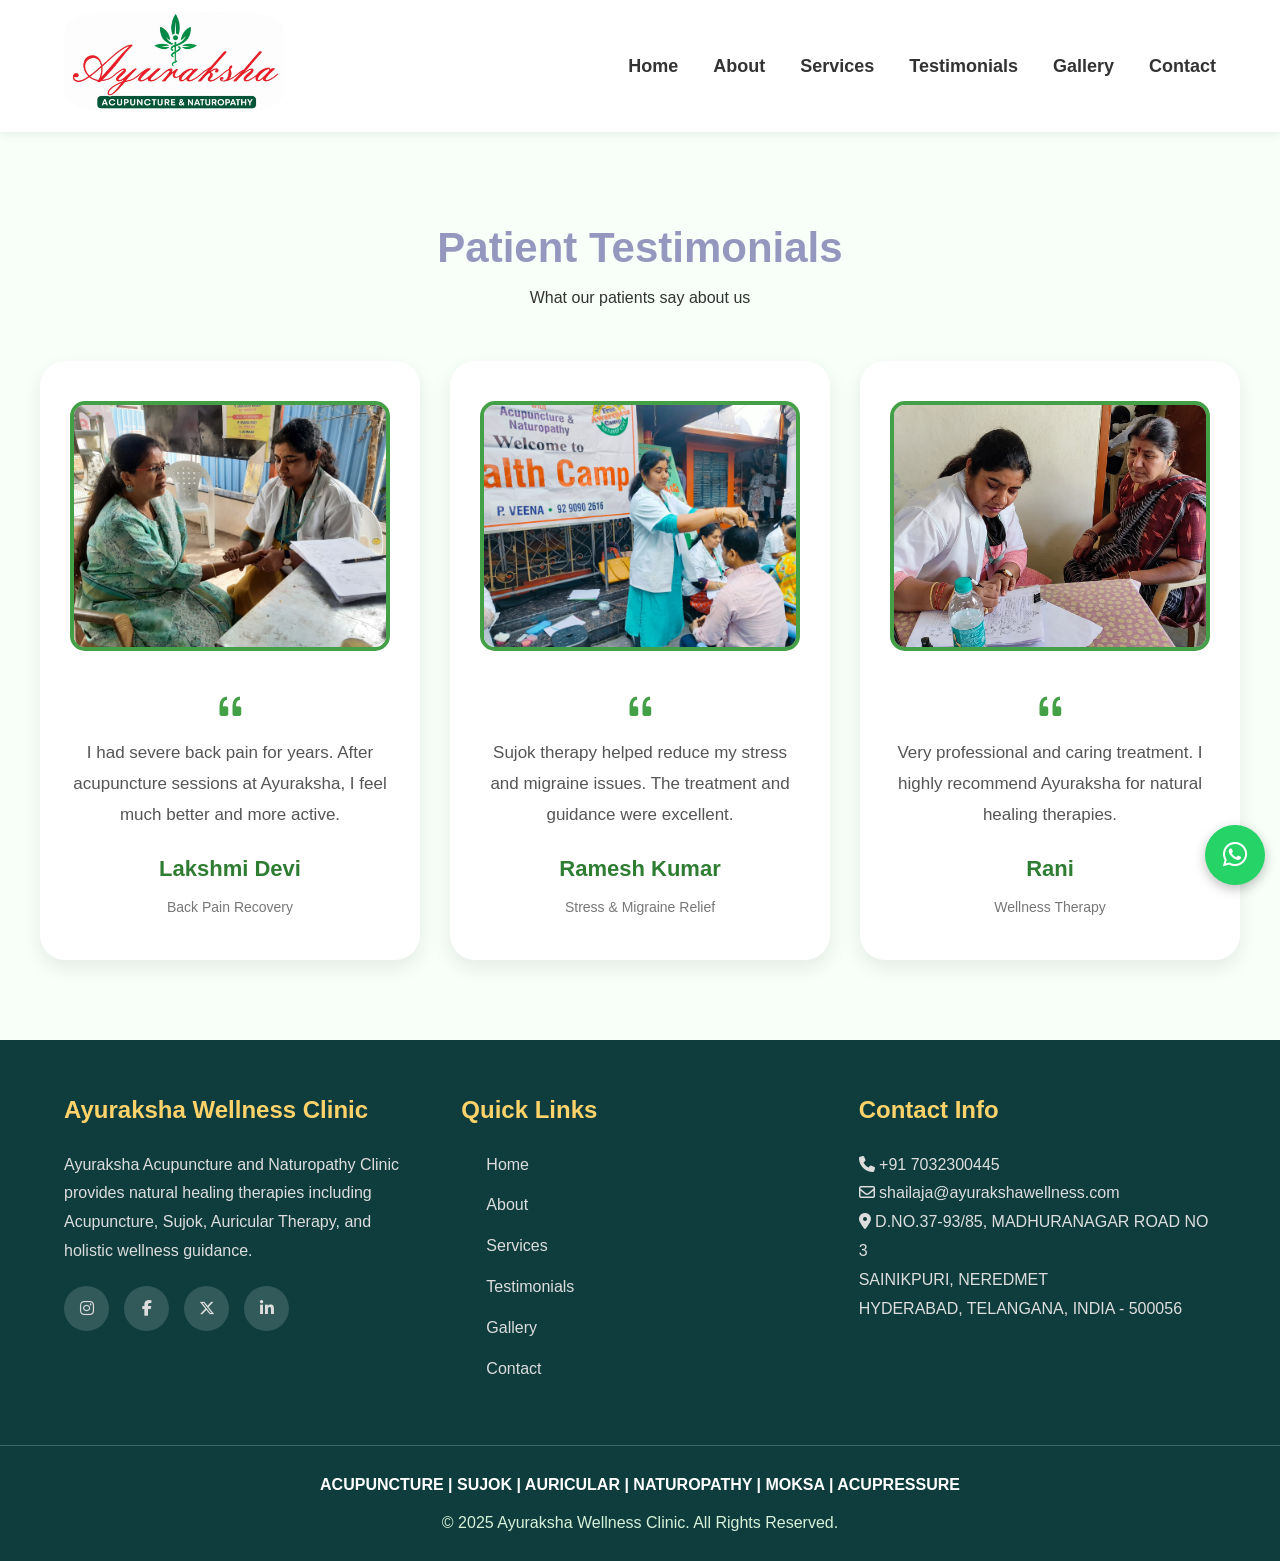
<file: testimonials.html>
<!doctype html>
<html lang="en">
  <head>
    <meta charset="UTF-8" />
    <meta name="viewport" content="width=device-width, initial-scale=1.0" />
    <title>Ayuraksha Acupuncture and Naturopathy Clinic</title>
    <link
      rel="stylesheet"
      href="https://cdnjs.cloudflare.com/ajax/libs/font-awesome/6.5.1/css/all.min.css"
    />
    <link rel="stylesheet" href="style.css" />
    <link
      rel="stylesheet"
      href="https://cdn.jsdelivr.net/npm/bootstrap-icons@1.11.3/font/bootstrap-icons.min.css"
    />
    <link rel="icon" href="favicon.ico" />
  </head>
  <body>
    <!-- HEADER -->
     <!-- HEADER -->
    <div id="header"></div>

    <!-- TESTIMONIALS -->
    <section class="testimonials" id="testimonials">
      <div class="section-title">
        <h2>Patient Testimonials</h2>
        <p>What our patients say about us</p>
      </div>

      <div class="testimonial-container">
        <div class="testimonial-card">
          <img src="./Images/patient1.jpeg" alt="Patient" class="patient-img" />

          <i class="bi bi-quote"></i>

          <p>
            I had severe back pain for years. After acupuncture sessions at
            Ayuraksha, I feel much better and more active.
          </p>

          <h4>Lakshmi Devi</h4>
          <span>Back Pain Recovery</span>
        </div>

        <div class="testimonial-card">
          <img src="./Images/Patient2.jpeg" alt="Patient" class="patient-img" />

          <i class="bi bi-quote"></i>

          <p>
            Sujok therapy helped reduce my stress and migraine issues. The
            treatment and guidance were excellent.
          </p>

          <h4>Ramesh Kumar</h4>
          <span>Stress & Migraine Relief</span>
        </div>

        <div class="testimonial-card">
          <img src="./Images/patient4.jpeg" alt="Patient" class="patient-img" />

          <i class="bi bi-quote"></i>

          <p>
            Very professional and caring treatment. I highly recommend Ayuraksha
            for natural healing therapies.
          </p>

          <h4>Rani</h4>
          <span>Wellness Therapy</span>
        </div>
      </div>
    </section>

    <!-- CONTACT -->

    <!-- FOOTER -->

    <div id="footer"></div>
    <script src="script.js"></script>
  </body>
</html>
</file>
<file: style.css>
/* =========================
   GLOBAL STYLES
========================= */

*{
  margin:0;
  padding:0;
  box-sizing:border-box;
  font-family:"Segoe UI",sans-serif;
}

html{
  scroll-behavior:smooth;
}

body{
  background:#f7fff8;
  color:#333;
  line-height:1.7;
  overflow-x:hidden;
}

/* =========================
   HEADER
========================= */

header{
  position:sticky;
  top:0;
  z-index:1000;
   backdrop-filter: blur(8px);
  background:#ffffff;
  box-shadow:0 2px 10px rgba(0,0,0,0.08);
}

.navbar{
  width:90%;
  margin:auto;
  padding:12px 0;

  display:flex;
  align-items:center;
  justify-content:space-between;
}

.logo-img{
  width:220px;
  height:100px;
  object-fit:cover;
  border-radius:20%;
}

.nav-links{
  display:flex;
  gap:35px;
  list-style:none;
  align-items:center;
}

.nav-links li a{
  text-decoration:none;
  color:#333;
  font-weight:600;
  font-size:18px;
  transition:0.3s;
  position:relative;
}

.nav-links li a:hover,
.nav-links li a.active{
  color:#2d8f62;
}

.nav-links li a::after{
  content:"";
  position:absolute;
  left:0;
  bottom:-5px;

  width:0%;
  height:2px;

  background:#2d8f62;
  transition:0.3s;
}

.nav-links li a:hover::after{
  width:100%;
}

.menu-btn{
  display:none;
  font-size:32px;
  cursor:pointer;
}

.menu-btn i{
  color:#2d8f62;
}

/* =========================
   HERO SECTION
========================= */

.hero{
  position:relative;
  width:100%;
  height:100vh;
  overflow:hidden;

  display:flex;
  align-items:center;
  justify-content:center;
}

/* Slides */

.hero-slide{
  position:absolute;
  inset:0;

  width:100%;
  height:100%;

  background-size:cover;
  background-position:center;
  background-repeat:no-repeat;

  opacity:0;
  transform:scale(1.08);

  transition:
    opacity 1.2s ease,
    transform 6s ease;
}

.hero-slide.active{
  opacity:1;
  transform:scale(1);
}

/* Overlay */

.hero::before{
  content:"";

  position:absolute;
  inset:0;

  background:rgba(0,0,0,0.5);

  z-index:1;
}

/* Content */

.hero-content{
  position:relative;
  z-index:2;

  width:90%;
  max-width:900px;

  text-align:center;
  color:white;

  animation:fadeUp 1s ease;
}

.hero-content h1{
  font-size:70px;
  line-height:1.2;
  margin-bottom:20px;

  text-shadow:0 5px 20px rgba(0,0,0,0.5);
}

.hero-content p{
  font-size:24px;
  margin-bottom:35px;

  color:#f1f1f1;
}

.hero-content button{
  padding:15px 35px;

  border:none;
  border-radius:50px;

  background:#43a047;
  color:white;

  font-size:17px;
  font-weight:600;

  cursor:pointer;

  transition:0.3s ease;
}

.hero-content button:hover{
  background:#2e7d32;
  transform:translateY(-4px);
}

/* Animation */

@keyframes fadeUp{

  from{
    opacity:0;
    transform:translateY(40px);
  }

  to{
    opacity:1;
    transform:translateY(0);
  }
}

/* =========================
   SECTIONS
========================= */

section{
  padding:80px 20px;
  
}

.about{
  background:#f7fff8;
}

.services{
  background:#ffffff;
}

.gallery{
  background:#eef8ef;
}

.testimonials{
  background:#f7fff8;
}

.section-title{
  text-align:center;
  margin-bottom:50px;
  
}

.section-title h2{
  font-size:42px;
  color:#9598be;
}

/* =========================
   ABOUT
========================= */

.about-container{
  max-width:1200px;
  margin:auto;

  display:grid;
  grid-template-columns:repeat(2,1fr);
  gap:40px;
  align-items:center;
}

.about-image img{
  width:100%;
  border-radius:20px;
  box-shadow:0 10px 25px rgba(0,0,0,0.1);
}

.about-text h3{
  font-size:34px;
  margin-bottom:20px;
  color:#2e7d32;
}

.about-text p{
  line-height:1.9;
  margin-bottom:20px;
  color:#444;
}

/* =========================
   SERVICES
========================= */

.services-section{
  width:90%;
  max-width:1400px;
  margin:auto;
}

.service-container{
  display:flex;
  flex-direction:column;
  gap:50px;
}

.service-card{
  display:grid;
  gap:40px;
  align-items:center;

  background:white;
  border-radius:25px;
  padding:35px;

  box-shadow:0 10px 30px rgba(0,0,0,0.08);

  transition:0.4s ease;
}

.service-card:hover{
  transform:translateY(-8px);
}

.service-card.reverse{
  flex-direction:row-reverse;
}

.service-content{
  flex:1;
}

.service-content h2{
  font-size:2rem;
  color:#2d6a4f;
  margin-bottom:10px;
}

.service-content h3{
  margin-top:20px;
  margin-bottom:12px;
  color:#1f5138;
}

.service-content h4{
  color:#666;
  margin-bottom:15px;
  font-weight:500;
}

.service-content p{
  margin-bottom:15px;
  color:#444;
}

.service-content ul{
  padding-left:20px;
}

.service-content li{
  margin-bottom:10px;
}

.service-gallery{
  flex:1;
  display:grid;
  gap:12px;
}

.two-images{
  grid-template-columns:repeat(2,1fr);
}

.three-images{
  grid-template-columns:repeat(3,1fr);
}

.four-images{
  grid-template-columns:repeat(2,1fr);
}

.service-image{
  width:100%;
  height:250px;

  object-fit:cover;
  border-radius:18px;

  transition:0.3s;
}

.service-image:hover{
  transform:scale(1.03);
}

.full-image{
  width:45%;
  height:400px;

  border-radius:20px;
  object-fit:cover;
}

/* =========================
   CONTACT
========================= */



.contact h1{
  text-align:center;
  font-size:40px;
  margin-bottom:40px;
  color:#e6dbdb;
}

.contact-container{
  max-width:1200px;
  margin:auto;

  display:grid;
  grid-template-columns:repeat(2,1fr);
  gap:40px;
}

.contact-info h3{
  font-size:32px;
  margin-bottom:20px;
  color:#2e7d32;
}

.contact-info p{
    color:#fff;

  margin-bottom:18px;
  font-size:18px;
}

.contact-info i{
  color:#43a047;
  margin-right:10px;
}

.address{
  font-weight:600;
  font-size:16px;
  color:#ddd;
  line-height:1.6;
}

.contact-form{
  display:flex;
  flex-direction:column;
  gap:20px;
}

.contact-form input,
.contact-form textarea{
  padding:15px;
  border:1px solid #ccc;
  border-radius:10px;
  font-size:16px;
}

.contact-form textarea{
  height:140px;
  resize:none;
}

.contact-form button{
  background:#43a047;
  color:white;

  border:none;
  padding:15px;

  border-radius:10px;

  font-size:16px;
  cursor:pointer;

  transition:0.3s;
}

.contact-form button:hover{
  background:#2e7d32;
}

/* =========================
   TESTIMONIALS
========================= */

.testimonials{
  background:#f7fff8;
}

.testimonial-container{
  max-width:1200px;
  margin:auto;

  display:grid;
  grid-template-columns:repeat(3,1fr);
  gap:30px;
}

.testimonial-card{
  background:white;
  padding:40px 30px;

  border-radius:25px;
  text-align:center;

  box-shadow:0 8px 20px rgba(0,0,0,0.08);

  transition:0.3s;
}

.testimonial-card:hover{
  transform:translateY(-8px);
}

.patient-img{
  width:100%;
  max-width:350px;
  height:250px;

  object-fit:cover;

  border:4px solid #43a047;
  border-radius:15px;

  margin-bottom:20px;
}

.testimonial-card i{
  font-size:35px;
  color:#43a047;
  margin-bottom:15px;
}

.testimonial-card p{
  color:#555;
  line-height:1.8;
  font-size:17px;
  margin-bottom:20px;
}

.testimonial-card h4{
  color:#2e7d32;
  margin-bottom:5px;
  font-size:22px;
}

.testimonial-card span{
  color:#777;
  font-size:14px;
}

/* =========================
   GALLERY
========================= */

.gallery{
  background:#eef8ef;
}

.gallery-grid{
  max-width:1200px;
  margin:auto;

  display:grid;
  grid-template-columns:repeat(3,1fr);
  gap:20px;
}

.gallery-grid img{
  width:100%;
  height:250px;

  object-fit:cover;
  border-radius:20px;

  transition:0.3s;
  cursor:pointer;
}

.gallery-grid img:hover{
  transform:scale(1.03);
  box-shadow:0 8px 20px rgba(0,0,0,0.15);
}

/* =========================
   WHATSAPP
========================= */

.whatsapp{
  position:fixed;
  right:15px;
  bottom:15px;

  width:60px;
  height:60px;

  display:flex;
  align-items:center;
  justify-content:center;

  border-radius:50%;
  background:#25d366;
  color:white;

  font-size:28px;
  text-decoration:none;

  box-shadow:0 4px 12px rgba(0,0,0,0.25);

  z-index:9999;
}

.whatsapp:hover{
  transform:scale(1.08);
}
/*===================
CONTACT
=====================*/

.contact{
  background:#2a2c2a;
  padding:80px 20px;
}
/* =========================
   FOOTER
========================= */

.main-footer{
  background:#0f3d3e;
  color:#fff;
  margin-top:0;
}

.footer-container{
  width:90%;
  margin:auto;
  padding:50px 0;

  display:grid;
  grid-template-columns:repeat(auto-fit,minmax(250px,1fr));
  gap:40px;
}

.service-card,
.testimonial-card,
.gallery-grid img{
  overflow:hidden;
}

.footer-box h2{
  margin-bottom:20px;
  color:#ffd369;
}



.footer-box p,
.footer-box a{
  color:#ddd;
  line-height:1.8;
  text-decoration:none;
  list-style:none;
}

.footer-box li{
  color:#ddd;
  line-height:1.8;
  text-decoration:none;
  list-style:none;
  padding-left: 25px;
}

.footer-links{
  list-style:none;
}

.footer-links li{
  margin-bottom:12px;
}

.footer-links a{
  transition:0.3s;
}

.footer-links a:hover{
  color:#c8facc;
  padding-left:6px;
}

.social-sidebar{
  display:flex;
  gap:15px;
  margin-top:20px;
}

.social{
  width:45px;
  height:45px;

  border-radius:50%;

  display:flex;
  align-items:center;
  justify-content:center;

  background:rgba(255,255,255,0.15);

  color:white;
  text-decoration:none;

  transition:0.3s;
}

.social:hover{
  transform:translateY(-5px);
  background:white;
  color:#2e7d32;
}

.footer-bottom{
  border-top:1px solid rgba(255,255,255,0.2);

  text-align:center;
  padding:25px 20px;
}

.footer-bottom h3{
  font-size:16px;
  margin-bottom:10px;
}

.footer-bottom p{
  color:#d7f2d9;
}

/* =========================
   RESPONSIVE
========================= */

/* =========================
   RESPONSIVE
========================= */

@media(max-width:992px){

  .testimonial-container,
  .gallery-grid{
    grid-template-columns:repeat(2,1fr);
  }

  .service-card,
  .service-card.reverse{
    flex-direction:column;
  }

  .about-container,
  .contact-container{
    grid-template-columns:1fr;
  }

  .full-image{
    width:100%;
    height:350px;
  }

  .hero-content h1{
    font-size:50px;
  }
}

@media(max-width:768px){

  .navbar{
    width:95%;
    padding:10px 0;
    flex-direction:column;
    gap:10px;
  }

  .logo-img{
    width:150px;
    height:80px;
    object-fit:contain;
  }

  /* Hide hamburger */
  .menu-btn{
    display:none;
  }

  /* Show nav directly */
  .nav-links{
    display:flex;
    justify-content:center;
    align-items:center;
    flex-wrap:wrap;
    gap:18px;
    width:100%;
    padding:10px 0;
  }

  .nav-links li a{
    font-size:16px;
    font-weight:600;
  }

  /* WhatsApp */
  .whatsapp{
    right:15px;
    bottom:15px;
    width:55px;
    height:55px;
    font-size:28px;
  }

  /* Hero */
  .hero{
    height:90vh;
  }

  .hero-content h1{
    font-size:36px;
  }

  .hero-content p{
    font-size:18px;
  }

  /* Layout */
  .testimonial-container,
  .gallery-grid{
    grid-template-columns:1fr;
  }
}

@media(max-width:480px){

  .nav-links{
    gap:12px;
  }

  .nav-links li a{
    font-size:15px;
  }

  .hero-content h1{
    font-size:30px;
  }

  .hero-content p{
    font-size:16px;
  }

  .service-card{
    padding:20px;
  }

  .service-image{
    height:200px;
  }

  .contact h1{
    font-size:30px;
  }
}


/* =========================
   ABOUT US PAGE
========================= */

.about-hero {
  position: relative;
  height: 55vh;
  background: linear-gradient(rgba(0,0,0,0.55),
      rgba(0,0,0,0.55)),
      url("./Images/background.avif") center/cover no-repeat;
  display: flex;
  align-items: center;
  justify-content: center;
  text-align: center;
}

.about-hero-content {
  color: #fff;
  max-width: 800px;
  padding: 20px;
}

.about-hero-content h1 {
  font-size: 3.5rem;
  margin-bottom: 15px;
  text-shadow: 0 4px 15px rgba(0,0,0,0.3);
}

.about-hero-content p {
  font-size: 1.2rem;
  color: #f5f5f5;
}

/* Main Container */

.about-page {
  padding: 80px 20px;
  background: #f7fff8;
}

.about-wrapper {
  max-width: 1200px;
  margin: auto;
}

/* Intro Section */

.about-intro {
  display: grid;
  grid-template-columns: repeat(2,1fr);
  gap: 50px;
  align-items: center;
  margin-bottom: 80px;
}

.about-intro img {
  width: 100%;
  border-radius: 25px;
  box-shadow: 0 10px 30px rgba(0,0,0,0.08);
}

.about-intro-content h2 {
  color: #2e7d32;
  font-size: 2.4rem;
  margin-bottom: 20px;
}

.about-intro-content p {
  color: #444;
  margin-bottom: 18px;
  font-size: 17px;
}

/* Vision Mission */

.vision-mission {
  display: grid;
  grid-template-columns: repeat(2,1fr);
  gap: 30px;
  margin-bottom: 80px;
}

.vm-card {
  background: #fff;
  padding: 35px;
  border-radius: 25px;
  box-shadow: 0 8px 25px rgba(0,0,0,0.08);
  transition: 0.3s ease;
}

.vm-card:hover {
  transform: translateY(-8px);
}

.vm-card h3 {
  color: #2e7d32;
  margin-bottom: 15px;
  font-size: 28px;
}

/* Why Choose */

.why-choose {
  margin-bottom: 80px;
}

.why-choose h2 {
  text-align: center;
  font-size: 2.5rem;
  color: #2e7d32;
  margin-bottom: 40px;
}

.why-grid {
  display: grid;
  grid-template-columns: repeat(3,1fr);
  gap: 25px;
}

.why-card {
  background: white;
  border-radius: 25px;
  padding: 30px;
  text-align: center;
  box-shadow: 0 8px 25px rgba(0,0,0,0.08);
  transition: 0.3s;
}

.why-card:hover {
  transform: translateY(-8px);
}

.why-card i {
  font-size: 45px;
  color: #43a047;
  margin-bottom: 20px;
}

.why-card h4 {
  margin-bottom: 15px;
  color: #2d6a4f;
}

/* Corporate Wellness */

.corporate {
  background: #eef8ef;
  padding: 60px;
  border-radius: 30px;
  margin-bottom: 80px;
}

.corporate h2 {
  color: #2e7d32;
  margin-bottom: 20px;
   margin-right:10px;
}


.corporate ul {
  padding-left: 20px;
}

.corporate li {
  margin-bottom: 12px;
}

/* CTA */

.about-cta {
  background: linear-gradient(135deg,#43a047,#2e7d32);
  color: white;
  text-align: center;
  padding: 60px 30px;
  border-radius: 30px;
}

.about-cta h2 {
  font-size: 2.5rem;
  margin-bottom: 15px;
}

.about-btn {
  display: inline-block;
  margin-top: 20px;
  padding: 14px 35px;
  background: white;
  color: #2e7d32;
  text-decoration: none;
  border-radius: 50px;
  font-weight: 600;
  transition: .3s;
}

.about-btn:hover {
  transform: translateY(-4px);
}

/* Responsive */

@media(max-width:992px){

  .about-intro,
  .vision-mission,
  .why-grid{
    grid-template-columns:1fr;
  }

  .about-hero-content h1{
    font-size:2.5rem;
  }
}

@media(max-width:768px){

  .about-hero{
    height:45vh;
  }

  .about-hero-content h1{
    font-size:2rem;
  }

  .corporate{
    padding:35px 25px;
  }
}
/* =========================
   HEALING EXPERTISE
========================= */

.healing-expertise{
  padding:90px 20px;
  background:#f7fff8;
}

.section-heading{
  text-align:center;
  margin-bottom:55px;
}

.section-heading h2{
  font-size:48px;
  color:#1f5138;
  margin-bottom:15px;
  font-weight:700;
}

.section-heading p{
  font-size:22px;
  color:#555;
}

/* Grid */

.expertise-grid{
  max-width:1350px;
  margin:auto;

  display:grid;
  grid-template-columns:repeat(3,1fr);
  gap:35px;
}

/* Card */

.expertise-card{
  background:#fff;
  border-radius:30px;
  padding:45px 35px;
  text-align:center;
  box-shadow:0 8px 25px rgba(0,0,0,0.08);
  transition:.35s ease;
}

.expertise-card:hover{
  transform:translateY(-8px);
}

/* Icon */

.card-icon{
  width:130px;
  height:130px;
  margin:auto;
  margin-bottom:25px;

  border-radius:50%;
  background:#edf7ea;

  display:flex;
  align-items:center;
  justify-content:center;
}

.card-icon i{
  font-size:58px;
  color:#2e7d32;
}

/* Heading */

.expertise-card h3{
  font-size:2rem;
  color:#1f5138;
  margin-bottom:15px;
  font-weight:700;
}

/* Divider */

.line{
  width:70px;
  height:4px;
  background:#43a047;
  margin:0 auto 28px;
  border-radius:10px;
}

/* Paragraph */

.expertise-card p{
  color:#444;
  line-height:1.9;
  margin-bottom:30px;
  font-size:17px;
}

/* List */

.expertise-card ul{
  list-style:none;
  text-align:left;
}

.expertise-card ul li{
  display:flex;
  gap:15px;
  align-items:flex-start;

  margin-bottom:18px;
  color:#333;
  line-height:1.7;
  font-size:18px;
}

.expertise-card ul li i{
  color:#43a047;
  font-size:20px;
  margin-top:4px;
}

/* Responsive */

@media(max-width:1100px){

  .expertise-grid{
    grid-template-columns:repeat(2,1fr);
  }
}

@media(max-width:768px){

  .section-heading h2{
    font-size:34px;
  }

  .section-heading p{
    font-size:18px;
  }

  .expertise-grid{
    grid-template-columns:1fr;
  }

  .expertise-card{
    padding:35px 25px;
  }

  .card-icon{
    width:100px;
    height:100px;
  }

  .card-icon i{
    font-size:45px;
  }
}

.vision-list{
  list-style:none;
  margin-top:20px;
  padding:0;
}

.vision-list li{
  display:flex;
  align-items:flex-start;
  gap:12px;
  margin-bottom:14px;
  color:#444;
  line-height:1.7;
}

.vision-list i{
  color:#43a047;
  margin-top:4px;
}
</file>
